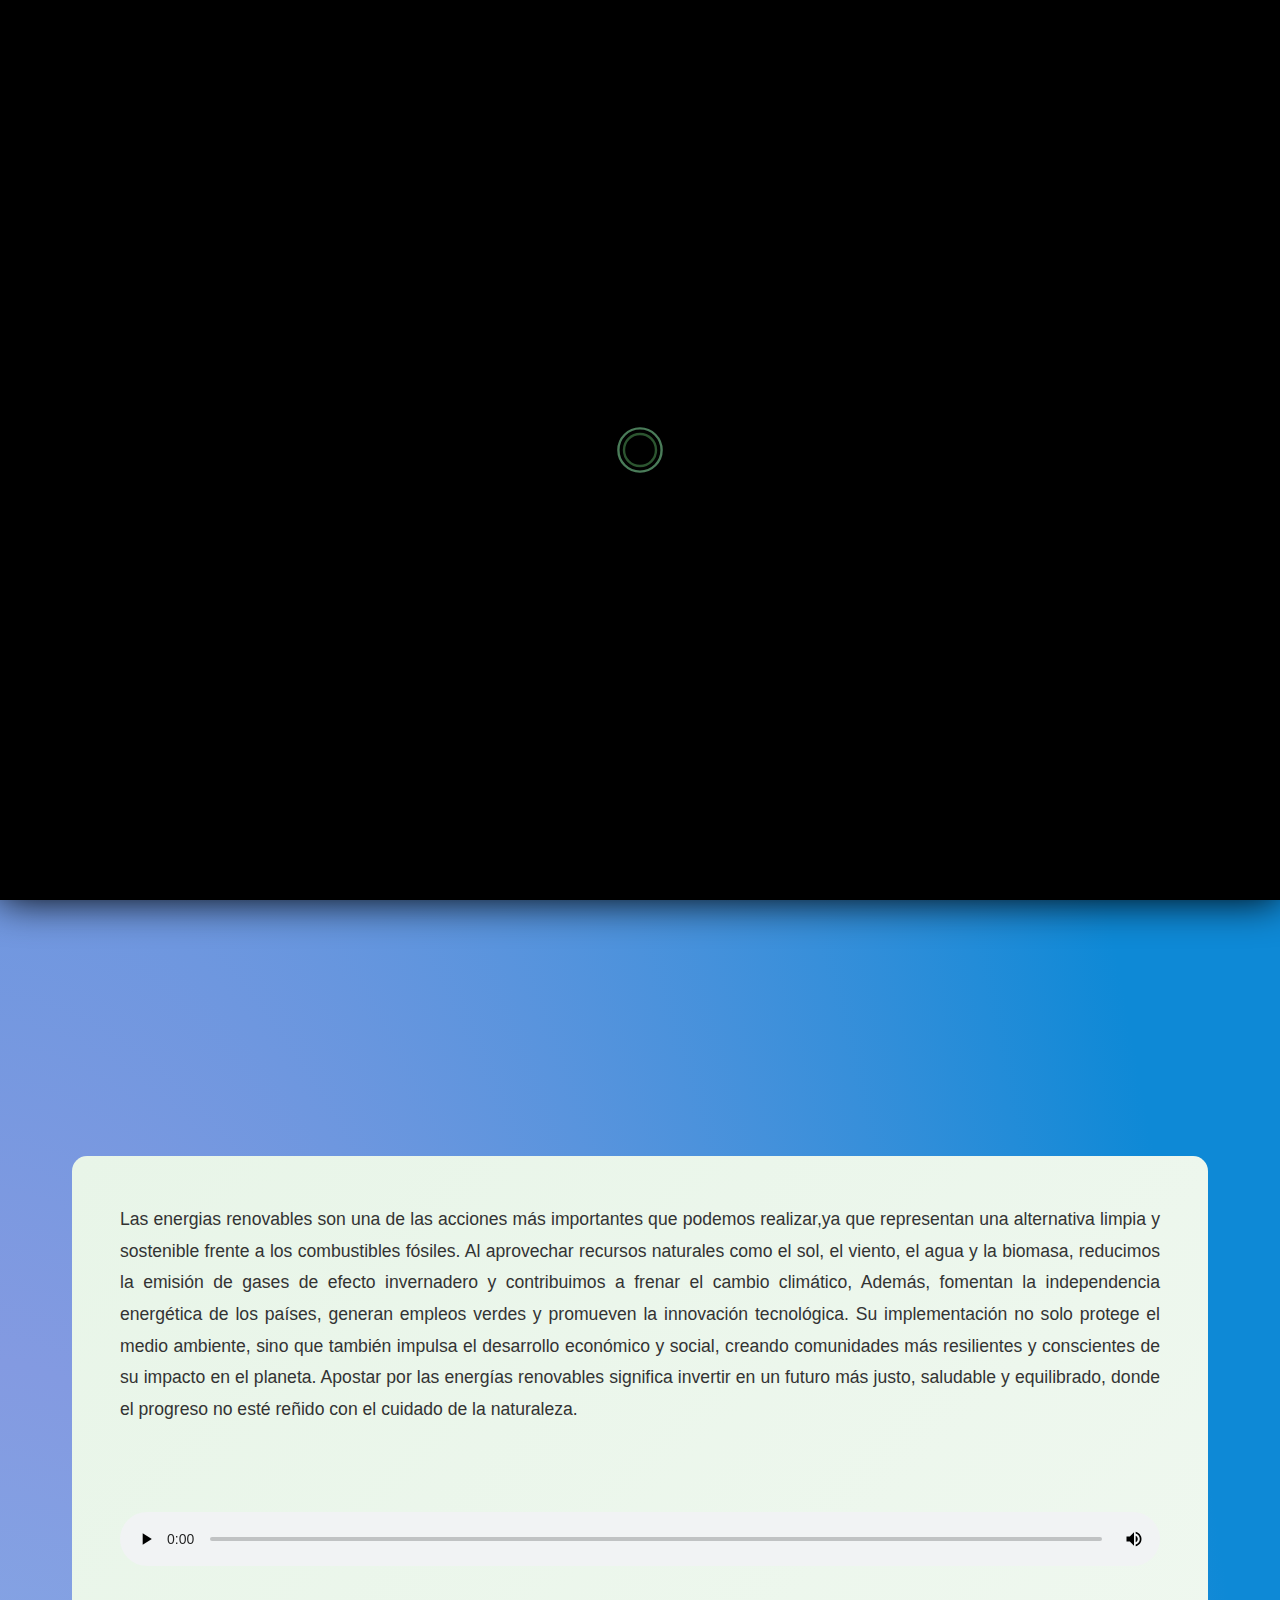
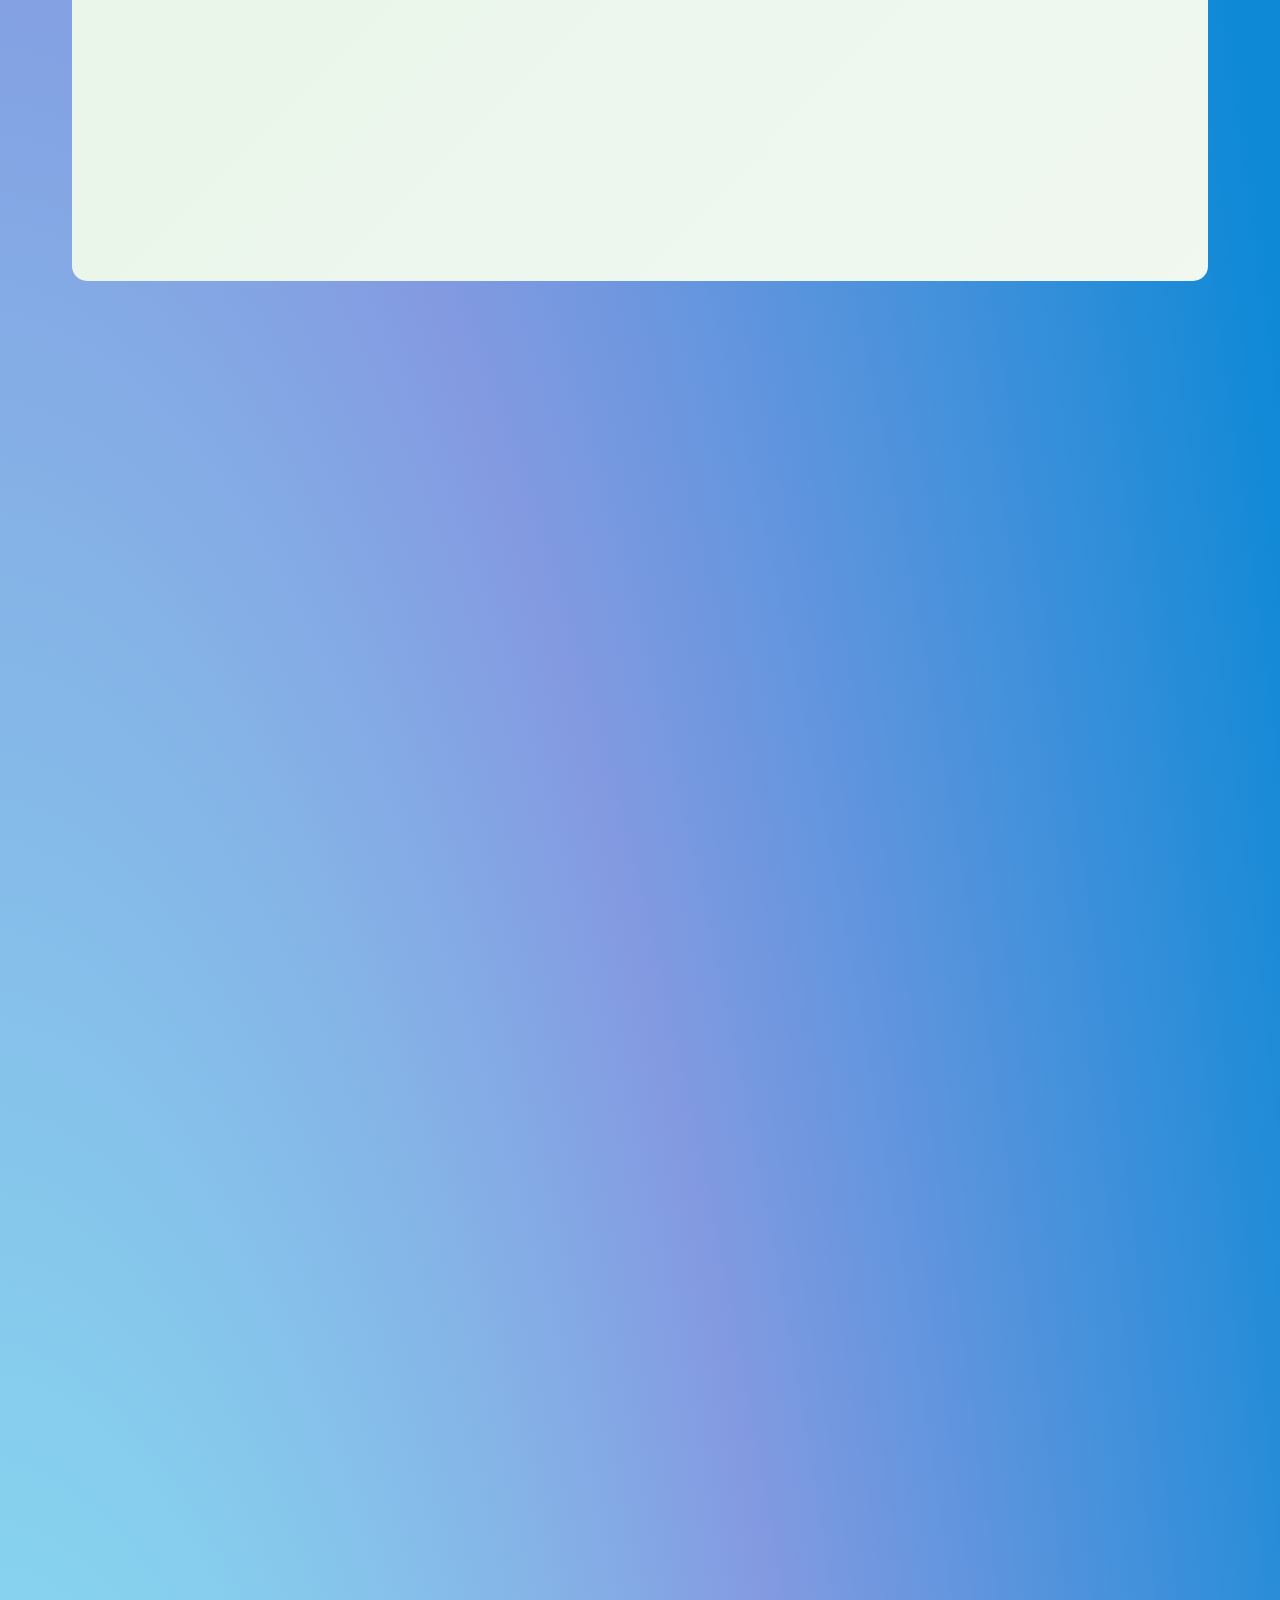
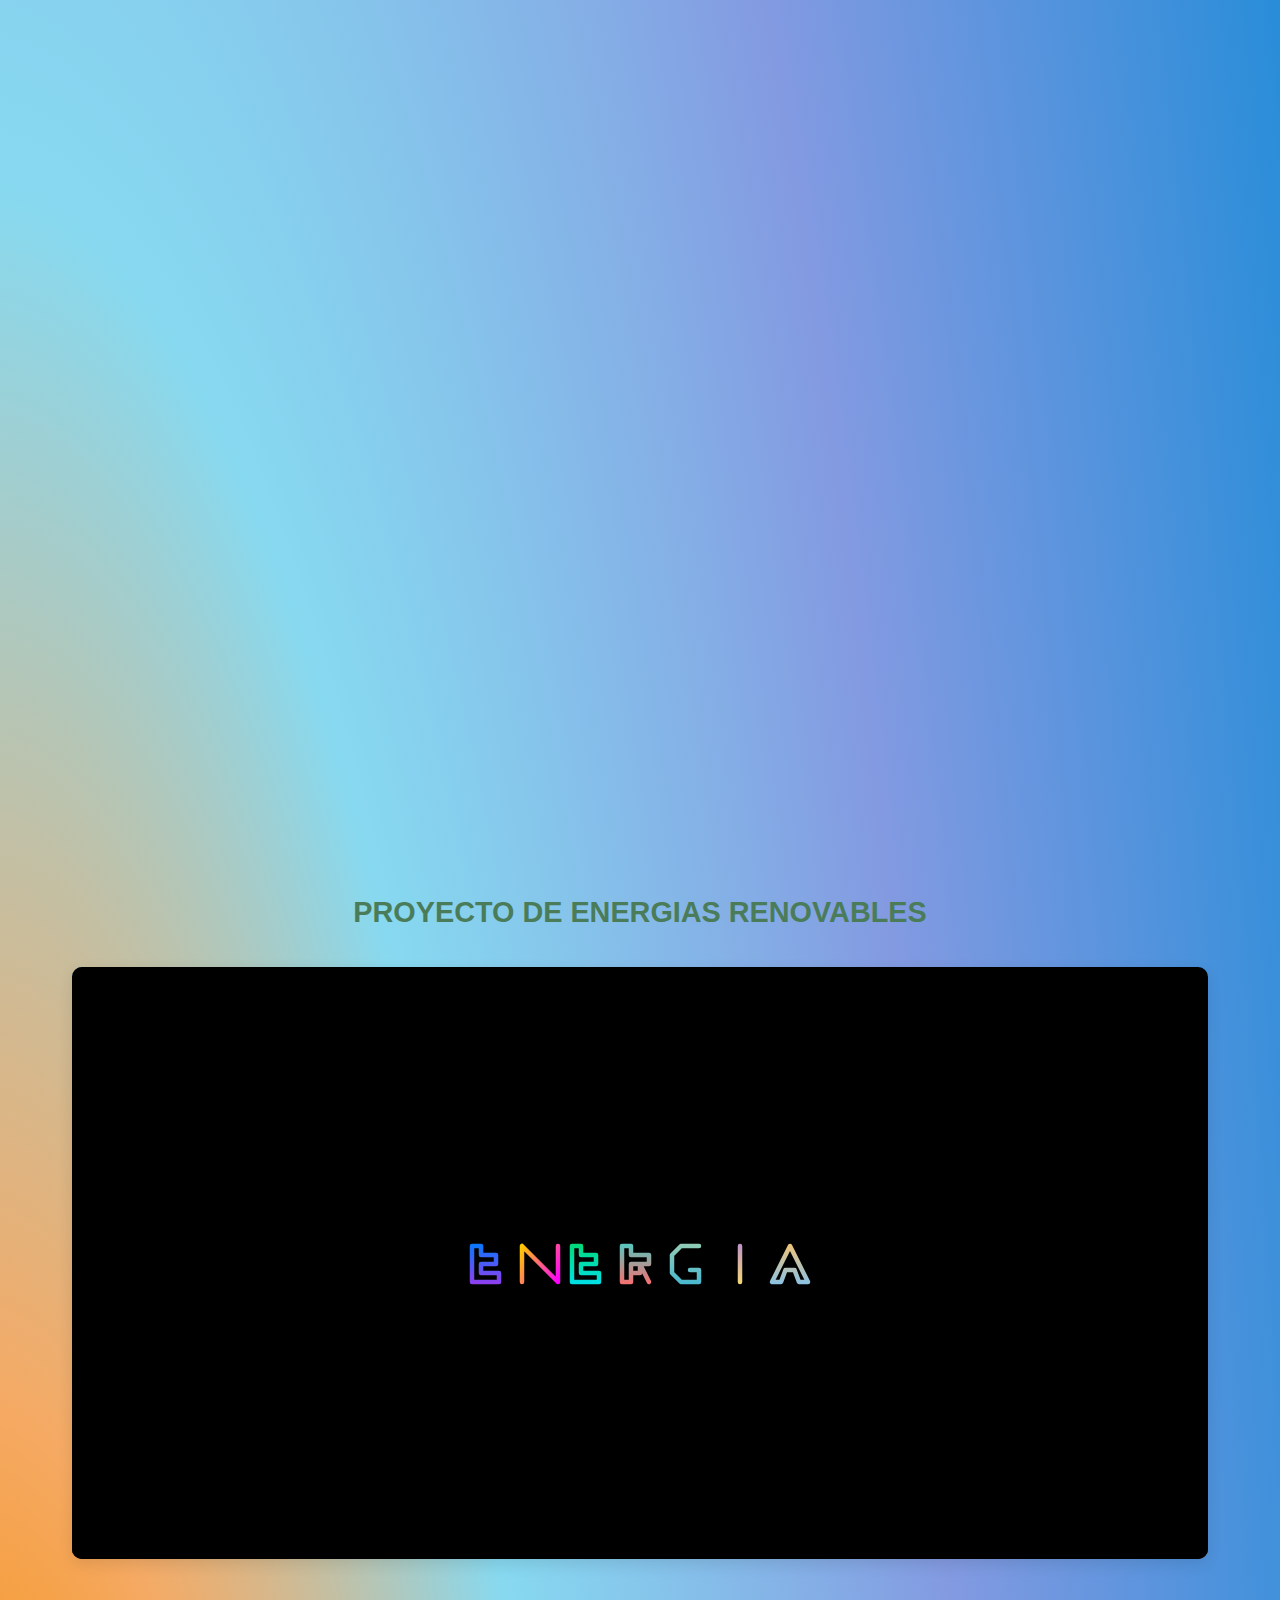
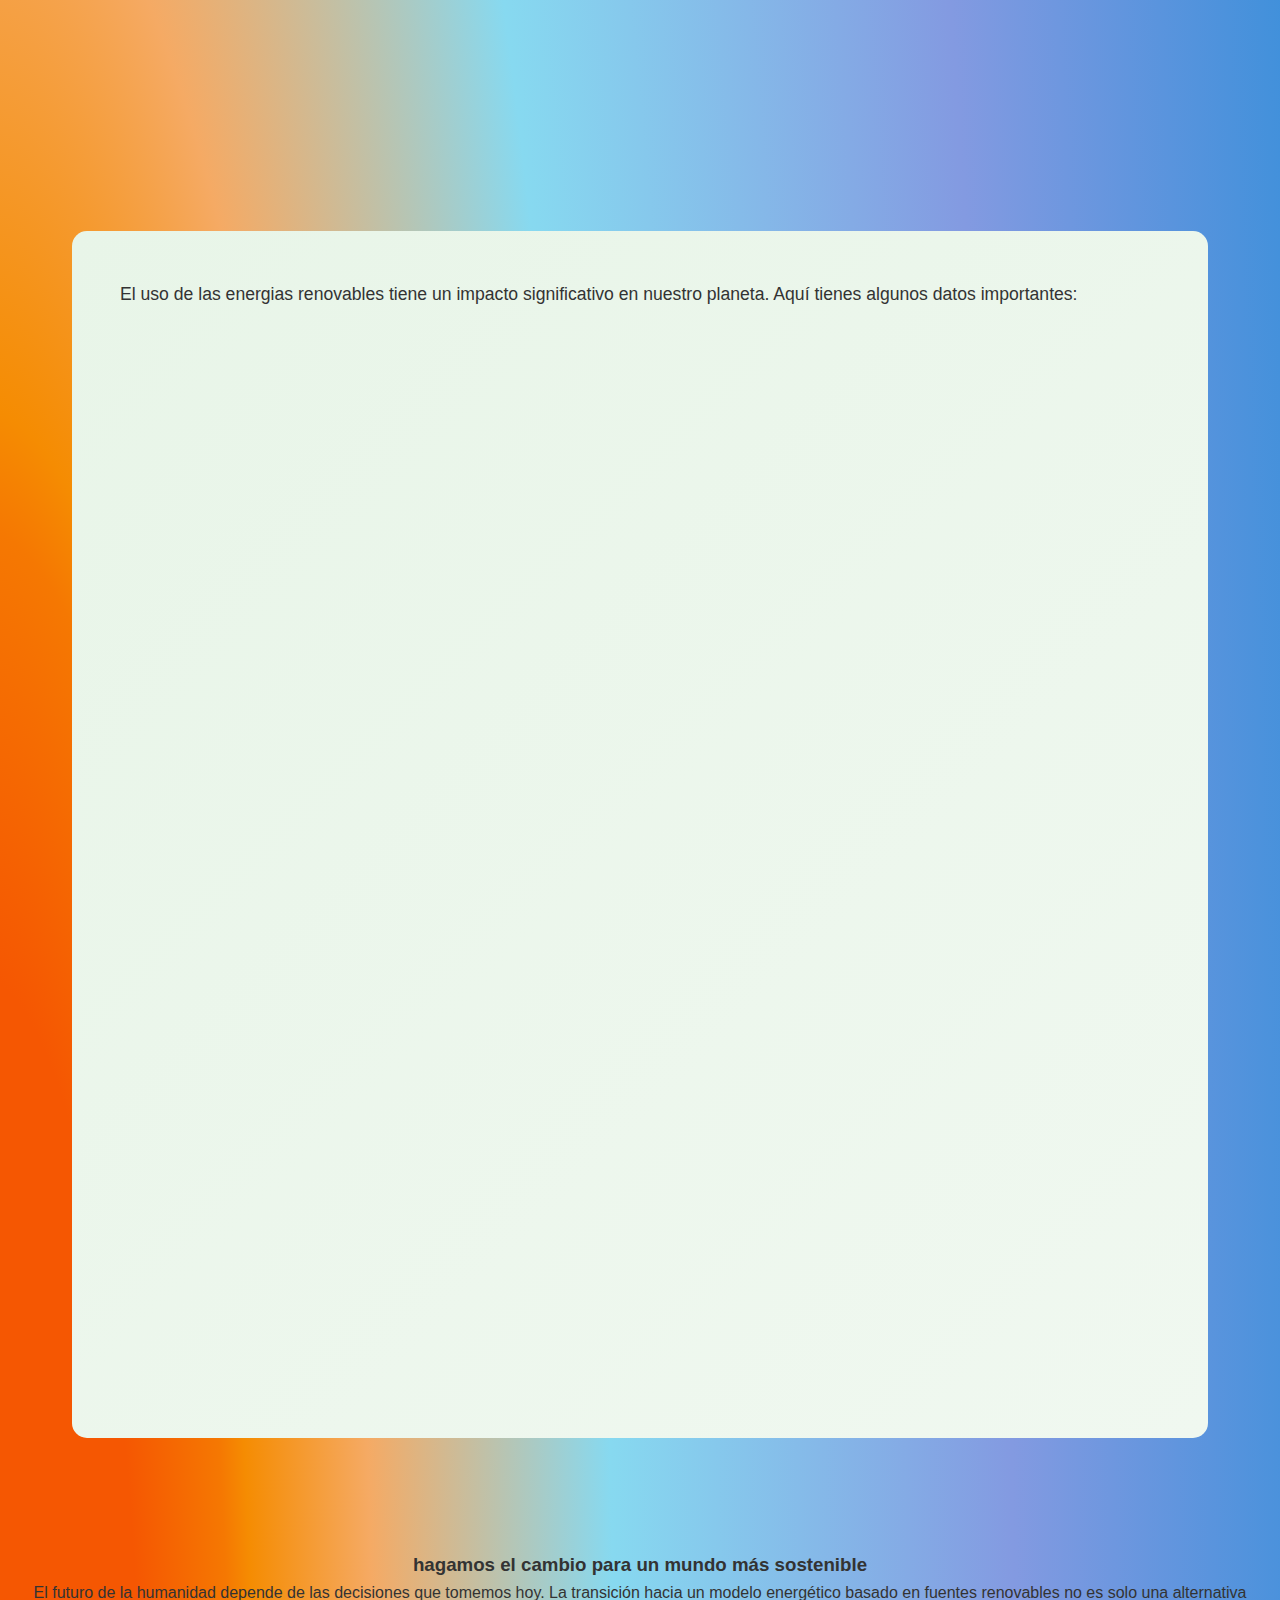
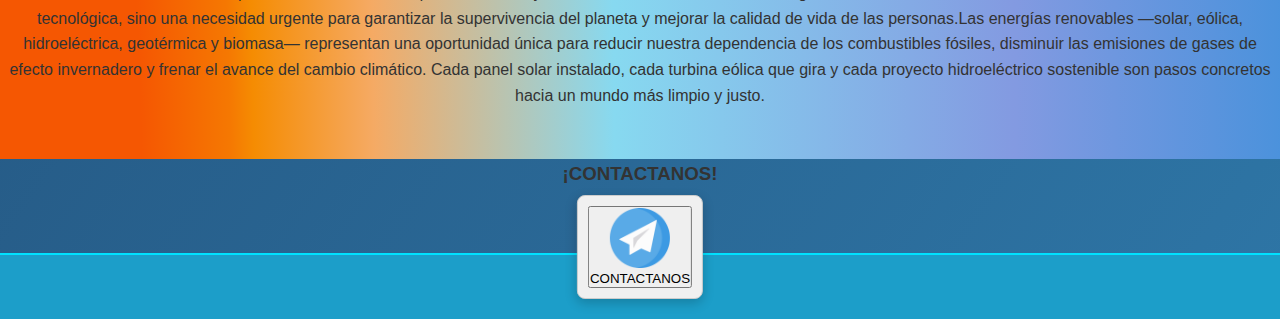
<file: proyect/index.html>
<!DOCTYPE html>
<html lang="es">
<head>
    <meta charset="UTF-8">
    <meta name="viewport" content="width=device-width, initial-scale=1.0">
    <link rel="icon" href="imagenes/ixc.avif" type="image/x-icon">
    <title>ENERGIAS RENOVABLES</title>

    <link rel="stylesheet" href="negrain.css">

    <style>
        * {
            margin: 0;
            padding: 0;
            box-sizing: border-box;
        }

        html {
            overflow-x: hidden;
            width: 100%;
        }

        body {
            font-family: 'Arial', sans-serif;
            line-height: 1.6;
            color: #333;
            background-color: rgb(101, 238, 238);
            overflow-x: hidden;
            width: 100%;
        }

        /* Menú fijo */
        .navbar {
            position: fixed;
            top: 0;
            left: 0;
            width: 100%;
            background: linear-gradient(135deg, #2c5530, #4a7c59);
            padding: 1rem 0;
            z-index: 1000;
            box-shadow: 0 2px 10px rgba(0,0,0,0.1);
            transition: all 0.3s ease;
        }

        .navbar.scrolled {
            background: rgba(44, 85, 48, 0.35);
            backdrop-filter: blur(8px);
            -webkit-backdrop-filter: blur(8px);
            box-shadow: 0 4px 12px rgba(0,0,0,0.18);
        }

        .nav-container {
            max-width: 1200px;
            margin: 0 auto;
            display: flex;
            justify-content: space-between;
            align-items: center;
            padding: 0 2rem;
        }

        .logo {
            font-size: clamp(1.1rem, 2.5vw, 1.5rem);
            font-weight: bold;
            color: white;
            text-decoration: none;
        }

        .nav-menu {
            display: flex;
            list-style: none;
            gap: 2rem;
        }

        .nav-menu a {
            color: white;
            text-decoration: none;
            font-weight: 500;
            transition: all 0.3s ease;
            padding: 0.5rem 1rem;
            border-radius: 5px;
            white-space: nowrap;
        }

        .nav-menu a:hover {
            color: #a8d5a8;
            background-color: rgba(255,255,255,0.1);
        }

        .mobile-menu-toggle {
            display: none;
            background: none;
            border: none;
            color: white;
            font-size: 1.8rem;
            cursor: pointer;
            padding: 0.5rem;
            transition: transform 0.3s ease;
        }

        .mobile-menu-toggle:hover {
            transform: scale(1.1);
        }

        .mobile-menu-toggle:active {
            transform: scale(0.95);
        }

        /* Overlay para menú móvil */
        .menu-overlay {
            display: none;
            position: fixed;
            top: 70px;
            left: 0;
            width: 100%;
            height: calc(100vh - 70px);
            background: rgba(0, 0, 0, 0.5);
            z-index: 999;
            opacity: 0;
            transition: opacity 0.3s ease;
        }

        .menu-overlay.active {
            display: block;
            opacity: 1;
        }

        @media (min-width: 769px) {
            .menu-overlay {
                display: none !important;
            }
        }

        /* Contenido principal */
        .main-content {
            margin-top: 80px;
        }

        /* Hero Section */
        .hero {
            background: linear-gradient(rgba(0,0,0,0.4), rgba(0,0,0,0.4)), 
                        url('imagenes/energy.jpg');
            background-size: cover;
            background-position: center;
            background-attachment: fixed;
            min-height: 100vh;
            display: flex;
            align-items: center;
            justify-content: center;
            text-align: center;
            color: white;
            padding: 2rem 1rem;
        }
        
        @media (max-width: 768px) {
            .hero {
                background-attachment: scroll;
                min-height: 70vh;
                padding: 1.5rem 1rem;
            }
        }

        .hero-content h1 {
            font-size: clamp(2rem, 5vw, 3.5rem);
            margin-bottom: 1rem;
            text-shadow: 2px 2px 4px rgba(0,0,0,0.5);
        }

        .hero-content p {
            font-size: clamp(1rem, 2.5vw, 1.3rem);
            max-width: 600px;
            margin: 0 auto;
            padding: 0 1rem;
            text-shadow: 1px 1px 2px rgba(0,0,0,0.5);
        }

        /* Secciones de contenido */
        .section {
            padding: 4rem 2rem;
            max-width: 1200px;
            margin: 0 auto;
            width: 100%;
            box-sizing: border-box;
        }
        
        #R {
            padding: 4rem 2rem;
        }

        .section h2 {
            font-size: clamp(1.8rem, 4vw, 2.5rem);
            text-align: center;
            margin-bottom: 3rem;
            color: #2c5530;
        }

        .section h3 {
            font-size: clamp(1.3rem, 3vw, 1.8rem);
            margin-bottom: 1rem;
            color: #4a7c59;
        }

        .section p {
            font-size: clamp(0.95rem, 2vw, 1.1rem);
            margin-bottom: 1.5rem;
            text-align: justify;
            line-height: 1.8;
        }
        .section h4 {
            font-size: clamp(1.3rem, 3vw, 1.8rem);
            text-align: center;
            margin-bottom: 1rem;
            color: #4a7c59;
        }
        /* Grid de información */
        .info-grid {
            display: grid;
            grid-template-columns: repeat(auto-fit, minmax(280px, 1fr));
            gap: 2rem;
            margin: 3rem 0;
        }

        @media (max-width: 600px) {
            .info-grid {
                grid-template-columns: 1fr;
            }
        }

        .info-card {
            background: white;
            padding: 2rem;
            border-radius: 10px;
            box-shadow: 0 5px 15px rgba(0,0,0,0.1);
            transition: transform 0.3s ease;
            will-change: transform;
        }

        @media (hover: hover) and (pointer: fine) {
            .info-card:hover {
                transform: translateY(-5px);
            }
        }

        .info-card img {
            width: 100%;
            height: 200px;
            object-fit: cover;
            border-radius: 8px;
            margin-bottom: 1rem;
        }

        @media (max-width: 768px) {
            .info-card img,
            .recycle-card img {
                width: 100%;
                height: auto;
                max-height: 200px;
                object-fit: cover;
            }
        }

        /* Beneficios del reciclaje */
        .benefits {
            background: linear-gradient(135deg, #e8f5e8, #f0f8f0);
            border-radius: 15px;
            padding: 3rem;
            margin: 3rem 0;
        }

        .benefits-grid {
            display: grid;
            grid-template-columns: repeat(auto-fit, minmax(200px, 1fr));
            gap: 2rem;
            margin-top: 2rem;
        }

        @media (max-width: 600px) {
            .benefits-grid {
                grid-template-columns: 1fr;
            }
        }

        .benefit-item {
            text-align: center;
            padding: 1.5rem;
        }

        .benefit-icon {
            font-size: 3rem;
            margin-bottom: 1rem;
        }

        /* Tipos de reciclaje */
        .recycle-types {
            display: grid;
            grid-template-columns: repeat(auto-fit, minmax(260px, 1fr));
            gap: 2rem;
            margin: 3rem 0;
        }

        @media (max-width: 600px) {
            .recycle-types {
                grid-template-columns: 1fr;
            }
        }

        .recycle-card {
            background: white;
            border-radius: 15px;
            overflow: hidden;
            box-shadow: 0 5px 15px rgba(0,0,0,0.1);
            transition: transform 0.3s ease;
            will-change: transform;
        }

        @media (hover: hover) and (pointer: fine) {
            .recycle-card:hover {
                transform: translateY(-5px);
            }
        }

        .recycle-card img {
            width: 100%;
            height: 200px;
            object-fit: cover;
        }

        .recycle-card-content {
            padding: 1.5rem;
        }

        .recycle-card h3 {
            color: #2c5530;
            margin-bottom: 1rem;
        }

        /* Footer */
        .footer {
            background: rgb(28, 158, 201);
            color: white;
            text-align: center;
            padding: 2rem;
            margin-top: 4rem;
            position: relative;
        }

        /* Iframe responsivo */
        .responsive-iframe {
            position: relative;
            width: 100%;
            max-width: 1150px;
            margin: 2rem auto;
            padding-bottom: 52.17%; /* Proporción 600/1150 = 0.5217 */
            height: 0;
            overflow: hidden;
            border-radius: 10px;
            box-shadow: 0 5px 15px rgba(0,0,0,0.1);
        }

        .responsive-iframe iframe {
            position: absolute;
            top: 0;
            left: 0;
            width: 100%;
            height: 100%;
            border: 0;
        }
        
        @media (max-width: 768px) {
            .responsive-iframe {
                margin: 1.5rem auto;
                padding-bottom: 60%;
            }
        }
        
        @media (max-width: 480px) {
            .responsive-iframe {
                margin: 1rem auto;
                padding-bottom: 75%;
            }
        }

        /* Responsive Design */
        @media (max-width: 1200px) {
            .section {
                padding: 3rem 1.5rem;
            }

            .nav-container {
                padding: 0 1.5rem;
            }
        }

        @media (max-width: 992px) {
            .info-grid {
                grid-template-columns: repeat(auto-fit, minmax(250px, 1fr));
            }

            .recycle-types {
                grid-template-columns: repeat(auto-fit, minmax(240px, 1fr));
            }

            .responsive-iframe {
                padding-bottom: 60%;
            }
        }

        @media (max-width: 600px) {
            .responsive-iframe {
                padding-bottom: 70%;
            }
        }

        @media (max-width: 768px) {
            .nav-menu {
                position: fixed;
                top: 70px;
                left: -100%;
                width: 100%;
                height: calc(100vh - 70px);
                background: rgba(44, 85, 48, 0.98);
                backdrop-filter: blur(10px);
                flex-direction: column;
                justify-content: flex-start;
                align-items: center;
                padding-top: 2rem;
                transition: left 0.3s ease;
                gap: 0;
                overflow-y: auto;
                z-index: 998;
            }

            .nav-menu li {
                width: 100%;
                text-align: center;
                border-bottom: 1px solid rgba(255, 255, 255, 0.1);
            }

            .nav-menu a {
                display: block;
                padding: 1.2rem 1rem;
                width: 100%;
                white-space: normal;
                font-size: 1.1rem;
            }

            .nav-menu.active {
                left: 0;
            }

            .mobile-menu-toggle {
                display: block;
                z-index: 1001;
            }

            .hero {
                min-height: 70vh;
                background-attachment: scroll;
                padding: 2rem 1rem;
            }

            .hero-content {
                padding: 0 1rem;
                width: 100%;
            }

            .section {
                padding: 2rem 1rem;
            }

            .nav-container {
                padding: 0 1rem;
            }

            .navbar {
                padding: 0.75rem 0;
            }

            .main-content {
                margin-top: 70px;
            }

            .benefits {
                padding: 2rem 1.5rem;
                margin: 2rem 0;
            }

            .info-card,
            .recycle-card {
                padding: 1.5rem;
                margin-bottom: 1rem;
            }

            .benefit-item {
                padding: 1rem;
            }

            .benefit-icon {
                font-size: 2.5rem;
            }

            .info-grid,
            .benefits-grid,
            .recycle-types {
                gap: 1.5rem;
            }
            
            #R {
                padding: 2rem 1rem;
            }
        }

        @media (max-width: 480px) {
            .hero {
                min-height: 60vh;
                padding: 1.5rem 0.5rem;
            }
            
            .hero-content h1 {
                font-size: clamp(1.5rem, 6vw, 2rem);
                margin-bottom: 0.75rem;
            }
            
            .hero-content p {
                font-size: clamp(0.9rem, 3vw, 1.1rem);
            }

            .info-grid,
            .benefits-grid,
            .recycle-types {
                grid-template-columns: 1fr;
                gap: 1.5rem;
            }

            .section {
                padding: 1.5rem 0.75rem;
            }
            
            .section h2 {
                font-size: clamp(1.5rem, 5vw, 2rem);
                margin-bottom: 2rem;
            }
            
            .section h3, .section h4 {
                font-size: clamp(1.1rem, 4vw, 1.5rem);
            }

            .benefits {
                padding: 1.5rem 1rem;
                margin: 2rem 0;
            }

            .info-card,
            .recycle-card {
                padding: 1rem;
                margin-bottom: 1rem;
            }

            .info-card img,
            .recycle-card img {
                width: 100%;
                height: auto;
                max-height: 160px;
                object-fit: cover;
            }

            .benefit-icon {
                font-size: 2rem;
            }

            .footer {
                padding: 1.5rem 1rem;
                font-size: 0.9rem;
            }

            .responsive-iframe {
                padding-bottom: 75%;
                margin: 1rem auto;
            }

            .section p {
                text-align: left;
                font-size: clamp(0.9rem, 2.5vw, 1rem);
            }
            
            #R {
                padding: 1.5rem 0.75rem;
            }
        }

        @media (max-width: 375px) {
            .hero {
                min-height: 50vh;
                padding: 1rem 0.5rem;
            }
            
            .hero-content h1 {
                font-size: clamp(1.3rem, 7vw, 1.8rem);
            }
            
            .hero-content p {
                font-size: clamp(0.85rem, 3.5vw, 1rem);
            }

            .section {
                padding: 1rem 0.5rem;
            }
            
            .section h2 {
                font-size: clamp(1.3rem, 6vw, 1.8rem);
                margin-bottom: 1.5rem;
            }

            .benefits {
                padding: 1rem 0.75rem;
                margin: 1.5rem 0;
            }

            .info-card,
            .recycle-card {
                padding: 0.75rem;
                margin-bottom: 0.75rem;
            }
            
            .info-card img,
            .recycle-card img {
                width: 100%;
                height: auto;
                max-height: 140px;
                object-fit: cover;
            }

            .nav-container {
                padding: 0 0.75rem;
            }
            
            .responsive-iframe {
                margin: 0.75rem auto;
                padding-bottom: 80%;
            }
            
            #R {
                padding: 1rem 0.5rem;
            }
        }
        /* Animaciones del loader */
        .loader {
            display: flex;
            margin: 0.25em 0;
            gap: 0.2em;
            flex-wrap: wrap;
            justify-content: center;
            align-items: center;
        }

        .dash {
            animation: dashArray 2s ease-in-out infinite,
                dashOffset 2s linear infinite;
        }

        .spin {
            animation: spinDashArray 2s ease-in-out infinite,
                spin 8s ease-in-out infinite,
                dashOffset 2s linear infinite;
            transform-origin: center;
        }

        @keyframes dashArray {
            0% {
                stroke-dasharray: 0 1 359 0;
            }

            50% {
                stroke-dasharray: 0 359 1 0;
            }

            100% {
                stroke-dasharray: 359 1 0 0;
            }
        }

        @keyframes spinDashArray {
            0% {
                stroke-dasharray: 270 90;
            }

            50% {
                stroke-dasharray: 0 360;
            }

            100% {
                stroke-dasharray: 270 90;
            }
        }

        @keyframes dashOffset {
            0% {
                stroke-dashoffset: 365;
            }

            100% {
                stroke-dashoffset: 5;
            }
        }

        @keyframes spin {
            0% {
                rotate: 0deg;
            }

            12.5%,
            25% {
                rotate: 270deg;
            }

            37.5%,
            50% {
                rotate: 540deg;
            }

            62.5%,
            75% {
                rotate: 810deg;
            }

            87.5%,
            100% {
                rotate: 1080deg;
            }
        }

        #loader-wrapper {
            position: fixed;
            top: 0;
            left: 0;
            width: 100vw;
            height: 100vh;
            background-color: #000000;
            display: flex;
            justify-content: center;
            align-items: center;
            z-index: 9999;
            transition: opacity 0.5s ease, visibility 0.5s ease;
        }

        #loader-wrapper.hidden {
            opacity: 0;
            visibility: hidden;
        }

        /* Responsividad mejorada para el loader */
        @media (min-width: 1400px) {
            .loader svg {
                height: 56px !important;
                width: 56px !important;
            }
        }

        @media (max-width: 1200px) {
            .loader svg {
                height: 48px !important;
                width: 48px !important;
            }
        }

        @media (max-width: 1024px) {
            .loader svg {
                height: 44px !important;
                width: 44px !important;
            }
        }

        @media (max-width: 768px) {
            .loader svg {
                height: 40px !important;
                width: 40px !important;
            }
        }

        @media (max-width: 480px) {
            .loader svg {
                height: 36px !important;
                width: 36px !important;
            }
        }

        @media (max-width: 375px) {
            .loader svg {
                height: 32px !important;
                width: 32px !important;
            }
        }

        @media (max-width: 320px) {
            .loader svg {
                height: 28px !important;
                width: 28px !important;
            }
        }

    .button-group {
      display: flex;
      justify-content: center;
      gap: 20px;
      flex-wrap: wrap;
      margin-top: 20px;
    }

    .button-group button {
    display: flex;
    flex-direction: column;
    align-items: center;
    padding: 15px;
    font-size: 16px;
    border: none;
    background-color: #f0f0f0;
    cursor: pointer;
    border-radius: 10px;
    width: 150px;
    transition: transform 0.2s ease;
  }

  .button-group button:hover {
    transform: scale(1.05);
    background-color: #e0e0e0;
  }

    .button-group .icono {
        width: clamp(40px, 6vw, 60px);
        height: auto;
        margin-bottom: 10px;
    }
    .fade-in {
      opacity: 0;
      transform: translateY(20px);
      animation: fadeInUp 1s ease forwards;
    }

    @keyframes fadeInUp{
        to {
            opacity: 1;
            transform: translateY(0);
        }
    }
    .dropdown {
      position: absolute;
      left: 50%;
      transform: translateX(-50%);
      bottom: clamp(12px, 3vw, 20px);
      background-color: #f0f0f0;
      padding: 10px;
      border: 1px solid #ccc;
      box-shadow: 0 4px 12px rgba(0,0,0,0.2);
      z-index: 2;
      border-radius: 8px;
      display: flex;
      align-items: center;
      gap: clamp(8px, 2vw, 12px);
      max-width: min(600px, 90vw);
      box-sizing: border-box;
      justify-content: center;
      flex-wrap: wrap;
    }
   
.dropdown-content {
  display: none;
  position: static;
  background-color: transparent;
  box-shadow: none;
  z-index: 1;
  flex-direction: row;
  align-items: center;
  gap: clamp(6px, 2vw, 10px);
  flex-wrap: wrap;
  justify-content: center;
}

        .dropdown-content a {
          color: black;
          padding: clamp(6px, 1.5vw, 10px) clamp(10px, 2vw, 14px);
          text-decoration: none;
          display: inline-flex;
          align-items: center;
          gap: clamp(4px, 1.5vw, 6px);
          background-color: #ffffff;
          border: 1px solid #ddd;
          border-radius: 20px;
          white-space: nowrap;
        }

    .dropdown-content a img {
          width: clamp(16px, 4vw, 20px);
          height: clamp(16px, 4vw, 20px);
        }
        .media-section {
          margin-top: 2rem;
        }
        .media-grid {
          display: grid;
          grid-template-columns: repeat(auto-fit, minmax(280px, 1fr));
          gap: 1.5rem;
          align-items: start;
        }
        .media-item {
          background: #ffffff;
          border-radius: 10px;
          box-shadow: 0 5px 15px rgba(0,0,0,0.1);
          padding: 1rem;
        }
        .frame {
          border: 4px solid #4a7c59;
          border-radius: 10px;
          padding: 8px;
        }
        .image-overlay {
          position: relative;
          display: inline-block;
        }
        .image-overlay img {
          display: block;
          width: 100%;
          height: auto;
          border-radius: 10px;
        }
        .overlay-text {
          position: absolute;
          top: 8px;
          left: 8px;
          background: rgba(0,0,0,0.6);
          color: #fff;
          padding: 6px 10px;
          border-radius: 6px;
          font-size: clamp(0.85rem, 2.5vw, 1rem);
        }
        .bg-table {
          width: 100%;
          border-collapse: collapse;
          background-image: url('imagenes/energy.jpg');
          background-size: cover;
          background-position: center;
          border-radius: 10px;
          overflow: hidden;
        }
        .bg-table td {
          padding: 1rem;
          border: 1px solid rgba(255,255,255,0.6);
          background: rgba(255,255,255,0.65);
        }
        .responsive-media {
          width: 100%;
          border-radius: 10px;
        }
        .icon {
          width: clamp(32px, 6vw, 60px);
          height: auto;
          display: inline-block;
        }
        .table-responsive {
          width: 100%;
          overflow-x: auto;
          -webkit-overflow-scrolling: touch;
        }
        .table-responsive table {
          width: 100%;
          min-width: 540px;
          border-collapse: collapse;
        }
        .table-responsive table img {
          width: clamp(28px, 8vw, 60px);
          height: auto;
        }
        @media (max-width: 480px) {
          .media-grid {
            grid-template-columns: 1fr;
          }
        }

        .dropdown:hover .dropdown-content { 
          display: flex;
        }
        .dropdown.open .dropdown-content {
          display: flex;
        }

        @media (max-width: 768px) {
          .dropdown {
            max-width: min(540px, 92vw);
            gap: 10px;
          }
          .dropdown-content {
            justify-content: center;
          }
        }

        @media (max-width: 480px) {
          .dropdown {
            position: static;
            left: auto;
            transform: none;
            bottom: auto;
            margin: 12px auto 0;
            width: 100%;
            justify-content: center;
          }
          .dropdown-content a {
            font-size: clamp(12px, 3vw, 14px);
          }
        }
  .dropdown li {
    margin-bottom: 8px; 
  }

    .dropdown a {
        text-decoration: none; 
        color: #333; 
        font-size: 14px; 
        }
    .modal-overlay {
        position: fixed;
        top: 0;
        left: 0;
        width: 100vw;
        height: 100vh;
        background: rgba(0,0,0,0.6);
        display: none;
        align-items: center;
        justify-content: center;
        z-index: 10000;
    }
    .modal-overlay.active {
        display: flex;
    }
    .modal {
        background: #fff;
        border-radius: 12px;
        box-shadow: 0 10px 25px rgba(0,0,0,0.2);
        width: min(700px, 92vw);
        max-height: 85vh;
        display: flex;
        flex-direction: column;
        overflow: hidden;
    }
    .modal-header {
        padding: 1rem 1.25rem;
        border-bottom: 1px solid #eee;
        display: flex;
        justify-content: space-between;
        align-items: center;
    }
    .modal-title {
        font-size: clamp(1.1rem, 3vw, 1.4rem);
        color: #2c5530;
    }
    .modal-close {
        background: none;
        border: none;
        font-size: 1.5rem;
        cursor: pointer;
        line-height: 1;
    }
    .modal-body {
        padding: 1rem 1.25rem;
        overflow: auto;
        font-size: clamp(0.95rem, 2vw, 1.1rem);
        line-height: 1.7;
    }
    .modal-iframe {
        width: 100%;
        height: 60vh;
        border: 0;
        border-radius: 8px;
        background: #f8f9fa;
        margin-top: 0.75rem;
    }
    @media (max-width: 480px) {
        .modal-iframe { height: 50vh; }
    }
    .modal-footer {
        padding: 0.75rem 1.25rem;
        border-top: 1px solid #eee;
        display: flex;
        justify-content: flex-end;
        gap: 10px;
    }
    .modal-link {
        display: inline-block;
        padding: 0.5rem 0.9rem;
        background: #4a7c59;
        color: #fff;
        text-decoration: none;
        border-radius: 6px;
    }
    .theme-bg-gradient {
        background: radial-gradient(
            125% 125% at -2% 101%,
            rgba(245, 87, 2, 1) 10.5%,
            rgba(245, 120, 2, 1) 16%,
            rgba(245, 140, 2, 1) 17.5%,
            rgba(245, 170, 100, 1) 25%,
            rgb(135, 217, 240) 40%,
            rgb(131, 154, 225) 65%,
            rgb(14, 137, 214) 100%
        );
    }
    .zoom-container {
  width: 1000px; 
  height: 600px; 
  overflow: hidden; 
  margin: 10px;
  cursor: pointer; 
}

.zoom-container img {
  width: 100%;
  height: 100%;
  object-fit: cover; 
  transition: transform 0.3s ease; 
}

.zoom-container:hover img {
  transform: scale(1.2); 
}
table, th, td {
  border: 1px solid black;
  border-collapse: collapse;
}
table th, table td {
  padding: 10px;
  text-align: left;
}
table {
    background-image: url('imagenes/distintas.jpg');
    background-repeat: no-repeat;
    background-position: center;
    background-size: cover;
}
    </style>
</head>
<body>
    <div id="loader-wrapper">
        <div class="loader">
            <svg viewBox="0 0 120 120" width="48" height="48">
                <circle cx="60" cy="60" r="54" fill="none" stroke="#4a7c59" stroke-width="6" class="dash"></circle>
                <circle cx="60" cy="60" r="40" fill="none" stroke="#2c5530" stroke-width="6" class="spin"></circle>
            </svg>
        </div>
    </div>

    <nav class="navbar" id="navbar">
        <div class="nav-container">
            <a href="#inicio" class="logo">Energías Renovables</a>
            <button class="mobile-menu-toggle" id="mobile-toggle" aria-label="Abrir menú">☰</button>
            <ul class="nav-menu" id="nav-menu">
                <li><a href="#inicio">Inicio</a></li>
                <li><a href="#beneficios">Beneficios</a></li>
                <li><a href="#tipos">Tipos</a></li>
                <li><a href="#consejos">Recomendaciones</a></li>
                <li><a href="#R">Proyecto</a></li>
                <li><a href="#contacto">Contacto</a></li>
            </ul>
        </div>
    </nav>

    <main class="main-content theme-bg-gradient">
        <section class="hero" id="inicio">
            <div class="hero-content">
                <h1>ENERGIAS RENOVABLES: futuro mas sostenible y mejorado</h1>
                <p>Descubre cómo las energias renovables pueden transformar nuestro mundo y crear un futuro más sostenible para las próximas generaciones.</p>
            </div>
        </section>

        <section class="section" id="beneficios">
            <h2>¿Por qué es Importante las Energias Renovables?</h2>
            <div class="benefits">
                <p>Las energias renovables son una de las acciones más importantes que podemos realizar,ya que representan una alternativa limpia y sostenible frente a los combustibles fósiles. Al aprovechar recursos naturales como el sol, el viento, el agua y la biomasa, reducimos la emisión de gases de efecto invernadero y contribuimos a frenar el cambio climático, 
                    Además, fomentan la independencia energética de los países, generan empleos verdes y promueven la innovación tecnológica. Su implementación no solo protege el medio ambiente, sino que también impulsa el desarrollo económico y social, creando comunidades más resilientes y conscientes de su impacto en el planeta.
                     Apostar por las energías renovables significa invertir en un futuro más justo, saludable y equilibrado, donde el progreso no esté reñido con el cuidado de la naturaleza.</p>
                      <h3>breve introduccion</h3>
                <audio class="responsive-media" controls preload="metadata">
                    <source src="imagenes/introduc.ogg" type="audio/mpeg">
                </audio>
                <section class="fade-in">
                    <h2 style="text-align: center;">proyecto y datos interesantes</h2>
                    <div class="button-group">
                        <button class="topic-btn" data-topic="prototipo" data-page="proyej.html">
                            <img src="imagenes/prot.jpeg" alt="prototipo" class="icono">
                            GALERIA DEL PROTOTIPO
                        </button>
                        <button class="topic-btn" data-topic="eolica" data-page="https://energiasinlimites.info/donde-hay-campos-de-energia-eolica-en-mexico/">
                            <img src="imagenes/eolic.jpg" alt="eolica" class="icono">
                            ENERGIA EOLICA
                        </button>
                        <button class="topic-btn" data-topic="solar" data-page="https://energiasinlimites.info/como-se-distribuye-la-energia-solar-en-mexico/#google_vignette">
                            <img src="imagenes/sol.jpg" alt="solar" class="icono">
                            ENERGIA SOLAR 
                        </button>
                        <button class="topic-btn" data-topic="hidroelectrica" data-page="https://energiasinlimites.info/cuantas-plantas-hidroelectricas-hay-en-mexico/#google_vignette">
                            <img src="imagenes/hidra.jpg" alt="hidroelectrica" class="icono">
                            ENERGIA HIDROELECTRICA
                        </button>
                    </div>
                </section>
            </div>
        </section>

        <section class="section" id="tipos">
            <h2>Tipos de Energias Renovables</h2>
            <div class="recycle-types">
                <div class="recycle-card">
                    <img src="imagenes/solar.gif" alt="Reciclaje de plástico">
                    <div class="recycle-card-content">
                        <h3>Energia Solar</h3>
                        <p>La energía solar es la transformación de la luz del sol en energía eléctrica mediante paneles fotovoltaicos. Es una fuente de energía limpia y renovable que se puede instalar en techos, terrenos o en estructuras especiales.</p>
                    </div>
                </div>
                
                <div class="recycle-card">
                    <img src="imagenes/R.gif" alt="Reciclaje de papel">
                    <div class="recycle-card-content">
                        <h3>Energia Eolica</h3>
                        <p>La energía eólica es la transformación de la energía cinética del viento en energía eléctrica mediante aerogeneradores. Es una fuente de energía limpia y renovable que se puede instalar en terrenos o en estructuras especiales.</p>
                    </div>
                </div>
                
                <div class="recycle-card">
                    
                        <img src="imagenes/hidro.gif"  alt="Reciclaje de vidrio">
                    
                    <div class="recycle-card-content">
                        <h3>Energia Hidroelectrica</h3>
                        <p>La energía hidroeléctrica es la transformación de la energía potencial del agua en energía eléctrica mediante turbinas. Es una fuente de energía limpia y renovable que se puede instalar en ríos, embalses o en estructuras especiales.</p>
                    </div>
                </div>
            
                <div class="recycle-card">
                    
                        <img src="imagenes/biogas.jpg" alt="Reciclaje de biomasa" class="responsive-media">
                    
                    <div class="recycle-card-content">
                        <h3>Energia Biomasa</h3>
                        <p>La energía biomasa es la transformación de la energía potencial de la madera, residuos orgánicos y otros materiales en energía eléctrica mediante motores térmicos. Es una fuente de energía limpia y renovable que se puede instalar en plantas o en estructuras especiales.</p>
                    </div>
                </div>
            </div>
        </section>
        
        <section class="section" id="consejos">
            <h2>recomendaciones para implementar las energias renovables</h2>
            <div class="info-grid">
                <div class="info-card">
                    <img src="imagenes/pane.jpg" alt="energia solar">
                    <h3>Implementa las energias renovables en tu hogar</h3>
                    <p>Instala paneles solares en tu techo o en tu terreno para generar energía eléctrica. También puedes instalar aerogeneradores en tu terreno para generar energía eléctrica.</p>
                </div>
                
                <div class="info-card">
                    <img src="imagenes/energia-hidraulica.jpg" alt="energia hidraulica">
                    <h3>Instala turbinas hidroeléctricas en ríos o embalses</h3>
                    <p>Las turbinas hidroeléctricas son una fuente de energía limpia y renovable que se puede instalar en ríos, embalses o en estructuras especiales.</p>
                </div>
                
                <div class="info-card">
                    <img src="imagenes/biogas.jpg" alt="energia biomasa">
                    <h3>Instala motores térmicos en plantas de biomasa</h3>
                    <p>Los motores térmicos son una fuente de energía limpia y renovable que se puede instalar en plantas de biomasa para generar energía eléctrica.</p>
                </div>
            </div>
        </section>

        <div class="section" id="R">
            <h4>PROYECTO DE ENERGIAS RENOVABLES</h4>
            <div class="responsive-iframe">
                <iframe src="carrusel.html" frameborder="0" class="giphy-embed" allowfullscreen title="PROYECTO DE ENERGIAS RENOVABLES - Carrusel Interactivo"></iframe>
            </div>
        </div>
        </div>
        <section class="section">
            <h2>Impacto de las energias renovables</h2>
            <div class="benefits">
                <p>El uso de las energias renovables tiene un impacto significativo en nuestro planeta. Aquí tienes algunos datos importantes:</p>
                <div class="benefits-grid">
                    <div class="benefit-item">
                        <div class="benefit-icon"></div>
                        <div class="table-responsive">
                        <table>
  <caption>Reducción de la contaminación</caption>
  <thead>
    <tr>
      <th>Fuente de energía renovable</th>
      <th>Impacto ambiental positivo</th>
      <th>Ejemplo concreto</th>
    </tr>
  </thead>
  <tbody>
    <tr>
      <td>Solar</td>
      <td>No emite CO₂ al generar electricidad</td>
      <td>
        <img src="imagenes/pane.jpg" class="icon" alt="Paneles solares">
      </td>
    </tr>
    <tr>
      <td>Eólica</td>
      <td>Reduce gases de efecto invernadero</td>
      <td>
        <img src="imagenes/eolic.jpg" class="icon" alt="Parques eólicos">
      </td>
    </tr>
    <tr>
      <td>Hidroeléctrica</td>
      <td>Disminuye uso de carbón y petróleo</td>
      <td>
        <img src="imagenes/hidra.jpg" class="icon" alt="Presas con turbinas limpias">
      </td>
    </tr>
    <tr>
      <td>Geotérmica</td>
      <td>Aprovecha calor natural sin combustibles fósiles</td>
      <td>
        <img src="imagenes/biogas.jpg" class="icon" alt="Plantas geotérmicas en Islandia">
      </td>
    </tr>
  </tbody>
</table>
                        </div>

                        <br>
                        
                    <div> 
                        <div class="zoom-container">
                            <img src="imagenes/R.png" class="icon" alt="Ciclo de la Biomasa">
                        </div>
                    </div>
                </div>
            </div>
        </section>
        <h3><center>hagamos el cambio para un mundo más sostenible</center></h3>
            <p><center> El futuro de la humanidad depende de las decisiones que tomemos hoy. La transición hacia un modelo energético basado en fuentes renovables no es solo una alternativa tecnológica, sino una necesidad urgente para garantizar la supervivencia del planeta y mejorar la calidad de vida de las personas.Las energías renovables —solar, eólica, hidroeléctrica, geotérmica y biomasa— representan una oportunidad única para reducir nuestra dependencia de los combustibles fósiles, disminuir las emisiones de gases de efecto invernadero y frenar el avance del cambio climático. Cada panel solar instalado, cada turbina eólica que gira y cada proyecto hidroeléctrico sostenible son pasos concretos hacia un mundo más limpio y justo.</center></p> <br><br>
        </main>
    <h3><center>¡CONTACTANOS!</center></h3>
    <footer class="footer" id="contacto">
        <div class="dropdown">
            <button class="dropbtn" aria-haspopup="true" aria-expanded="false">
                <img src="imagenes/1255367.png" alt="mensaje" class="icon">
                <center>CONTACTANOS</center>
            </button>
            <div class="dropdown-content" role="menu">
                <a href="form.html">
                    <img src="imagenes/gm.png" alt="gmail" class="icon">
                    CORREO <br>
                    ELECTRONICO
                    <a href="https://www.instagram.com/oswld.420?igsh=dWkwenh1bGZ4bWQ0" target="_blank" rel="noopener noreferrer">
                    <img src="imagenes/ig.jpg" alt="Instagram" class="icon">
                    CREADOR
                </a>
            </div>
        </div>
    </footer>

    <div class="modal-overlay" id="topic-modal" aria-hidden="true">
        <div class="modal" role="dialog" aria-modal="true" aria-labelledby="modal-title">
            <div class="modal-header">
                <h3 class="modal-title" id="modal-title"></h3>
                <button class="modal-close" id="modal-close" aria-label="Cerrar">×</button>
            </div>
            <div class="modal-body">
                <div id="modal-body"></div>
                <iframe id="modal-iframe" class="modal-iframe" title="Contenido relacionado"></iframe>
            </div>
            <div class="modal-footer">
                <a href="#" id="modal-link" class="modal-link" target="_blank">Ir a la página</a>
            </div>
        </div>
    </div>

    <script>
        function navigateTo(page) {
            window.location.href = page;
        }

        document.addEventListener('DOMContentLoaded', () => {
            const elements = document.querySelectorAll('.fade-in');
            elements.forEach((el, index) => {
                el.style.animationDelay = `${index * 0.3}s`;
            });
        });

        document.addEventListener('DOMContentLoaded', () => {
            setTimeout(() => {
                const loader = document.getElementById('loader-wrapper');
                if (loader) loader.classList.add('hidden');
            }, 4000);
        });

        window.addEventListener('scroll', function() {
            const navbar = document.getElementById('navbar');
            if (navbar) {
                if (window.scrollY > 50) {
                    navbar.classList.add('scrolled');
                } else {
                    navbar.classList.remove('scrolled');
                }
            }
        });

        const mobileToggle = document.getElementById('mobile-toggle');
        const navMenu = document.getElementById('nav-menu');
        let menuOverlay = document.querySelector('.menu-overlay');
        if (!menuOverlay) {
            menuOverlay = document.createElement('div');
            menuOverlay.className = 'menu-overlay';
            document.body.appendChild(menuOverlay);
        }

        function toggleMobileMenu() {
            if (!navMenu || !menuOverlay) return;
            const isActive = navMenu.classList.contains('active');
            navMenu.classList.toggle('active');
            menuOverlay.classList.toggle('active');
            document.body.style.overflow = !isActive ? 'hidden' : '';
        }

        function closeMobileMenu() {
            if (!navMenu || !menuOverlay) return;
            navMenu.classList.remove('active');
            menuOverlay.classList.remove('active');
            document.body.style.overflow = '';
        }

        if (mobileToggle) {
            mobileToggle.addEventListener('click', function(e) {
                e.stopPropagation();
                toggleMobileMenu();
            });
        }

        if (menuOverlay) {
            menuOverlay.addEventListener('click', closeMobileMenu);
        }

        const navLinks = document.querySelectorAll('.nav-menu a');
        navLinks.forEach(link => {
            link.addEventListener('click', function(e) {
                e.preventDefault();
                const targetId = this.getAttribute('href');
                const targetSection = document.querySelector(targetId);
                if (targetSection) {
                    const offsetTop = targetSection.offsetTop - 80;
                    window.scrollTo({ top: offsetTop, behavior: 'smooth' });
                }
                closeMobileMenu();
            });
        });

        const observerOptions = { threshold: 0.1, rootMargin: '0px 0px -50px 0px' };
        const observer = new IntersectionObserver(function(entries) {
            entries.forEach(entry => {
                if (entry.isIntersecting) {
                    entry.target.style.opacity = '1';
                    entry.target.style.transform = 'translateY(0) scale(1)';
                    entry.target.style.transition = 'opacity 0.8s cubic-bezier(0.25,0.1,0.25,1), transform 0.8s cubic-bezier(0.25,0.1,0.25,1)';
                    entry.target.style.willChange = 'auto';
                }
            });
        }, observerOptions);

        document.addEventListener('DOMContentLoaded', function() {
            const cards = document.querySelectorAll('.info-card, .recycle-card, .benefit-item, .section h2, .section h3');
            cards.forEach((card, index) => {
                card.style.opacity = '0';
                card.style.transform = 'translateY(50px) scale(0.95)';
                card.style.transition = 'opacity 0.8s cubic-bezier(0.25,0.1,0.25,1), transform 0.8s cubic-bezier(0.25,0.1,0.25,1)';
                card.style.transitionDelay = `${index * 0.1}s`;
                card.style.willChange = 'transform, opacity';
                card.style.backfaceVisibility = 'hidden';
                card.style.webkitBackfaceVisibility = 'hidden';
                observer.observe(card);
            });

            const heroContent = document.querySelector('.hero-content');
            if (heroContent) {
                heroContent.style.opacity = '0';
                heroContent.style.transform = 'translateY(30px)';
                heroContent.style.transition = 'opacity 1s ease, transform 1s ease';
                setTimeout(() => {
                    heroContent.style.opacity = '1';
                    heroContent.style.transform = 'translateY(0)';
                }, 500);
            }

            const contactDropdown = document.querySelector('#contacto .dropdown');
            if (contactDropdown) {
                const btn = contactDropdown.querySelector('.dropbtn');
                const content = contactDropdown.querySelector('.dropdown-content');
                if (btn && content) {
                    btn.addEventListener('click', () => {
                        contactDropdown.classList.toggle('open');
                        const expanded = btn.getAttribute('aria-expanded') === 'true';
                        btn.setAttribute('aria-expanded', (!expanded).toString());
                    });
                    document.addEventListener('click', (e) => {
                        if (!contactDropdown.contains(e.target)) {
                            contactDropdown.classList.remove('open');
                            btn.setAttribute('aria-expanded', 'false');
                        }
                    });
                }
            }

            const topicModal = document.getElementById('topic-modal');
            const modalTitle = document.getElementById('modal-title');
            const modalBody = document.getElementById('modal-body');
            const modalIframe = document.getElementById('modal-iframe');
            const modalLink = document.getElementById('modal-link');
            const modalClose = document.getElementById('modal-close');
            const topics = {
                prototipo: {
                    titulo: 'Galería del prototipo',
                    descripcion: 'Explora imágenes y detalles del prototipo construido para demostrar principios de generación y almacenamiento de energía renovable.',
                },
                eolica: {
                    titulo: 'Energía eólica',
                    descripcion: 'La energía eólica aprovecha el viento mediante aerogeneradores para producir electricidad limpia y renovable.',
                },
                solar: {
                    titulo: 'Energía solar',
                    descripcion: 'La energía solar convierte la radiación del sol en electricidad mediante paneles fotovoltaicos o calor mediante sistemas térmicos.',
                },
                hidroelectrica: {
                    titulo: 'Energía hidroeléctrica',
                    descripcion: 'La hidroeléctrica transforma la energía potencial del agua en electricidad usando presas y turbinas.',
                },
            };

            function openModal(data) {
                modalTitle.textContent = data.titulo || '';
                modalBody.textContent = data.descripcion || '';
                const href = data.href || '#';
                modalLink.setAttribute('href', href);
                if (modalIframe) {
                    if (href.startsWith('#')) {
                        const base = window.location.href.split('#')[0];
                        modalIframe.src = base + href;
                    } else {
                        modalIframe.src = href;
                    }
                }
                topicModal.classList.add('active');
                topicModal.setAttribute('aria-hidden', 'false');
                document.body.style.overflow = 'hidden';
            }

            function closeModal() {
                topicModal.classList.remove('active');
                topicModal.setAttribute('aria-hidden', 'true');
                document.body.style.overflow = '';
                if (modalIframe) modalIframe.src = 'about:blank';
            }

            modalClose.addEventListener('click', closeModal);
            topicModal.addEventListener('click', (e) => {
                if (e.target === topicModal) closeModal();
            });
            document.addEventListener('keydown', (e) => {
                if (e.key === 'Escape') closeModal();
            });

            const topicButtons = document.querySelectorAll('.button-group .topic-btn');
            topicButtons.forEach(btn => {
                btn.addEventListener('click', () => {
                    const topicKey = btn.getAttribute('data-topic');
                    const pageHref = btn.getAttribute('data-page') || '#';
                    const info = topics[topicKey] || { titulo: 'Información', descripcion: 'Detalle no disponible.' };
                    openModal({ ...info, href: pageHref });
                });
            });

            modalLink.addEventListener('click', (e) => {
                e.preventDefault();
                const href = modalLink.getAttribute('href') || '#';
                closeModal();
                if (href.startsWith('#')) {
                    const targetSection = document.querySelector(href);
                    if (targetSection) {
                        const offsetTop = targetSection.offsetTop - 80;
                        window.scrollTo({ top: offsetTop, behavior: 'smooth' });
                    }
                } else {
                    window.location.assign(href);
                }
            });
        });
    </script>
</body>
</html>
</file>
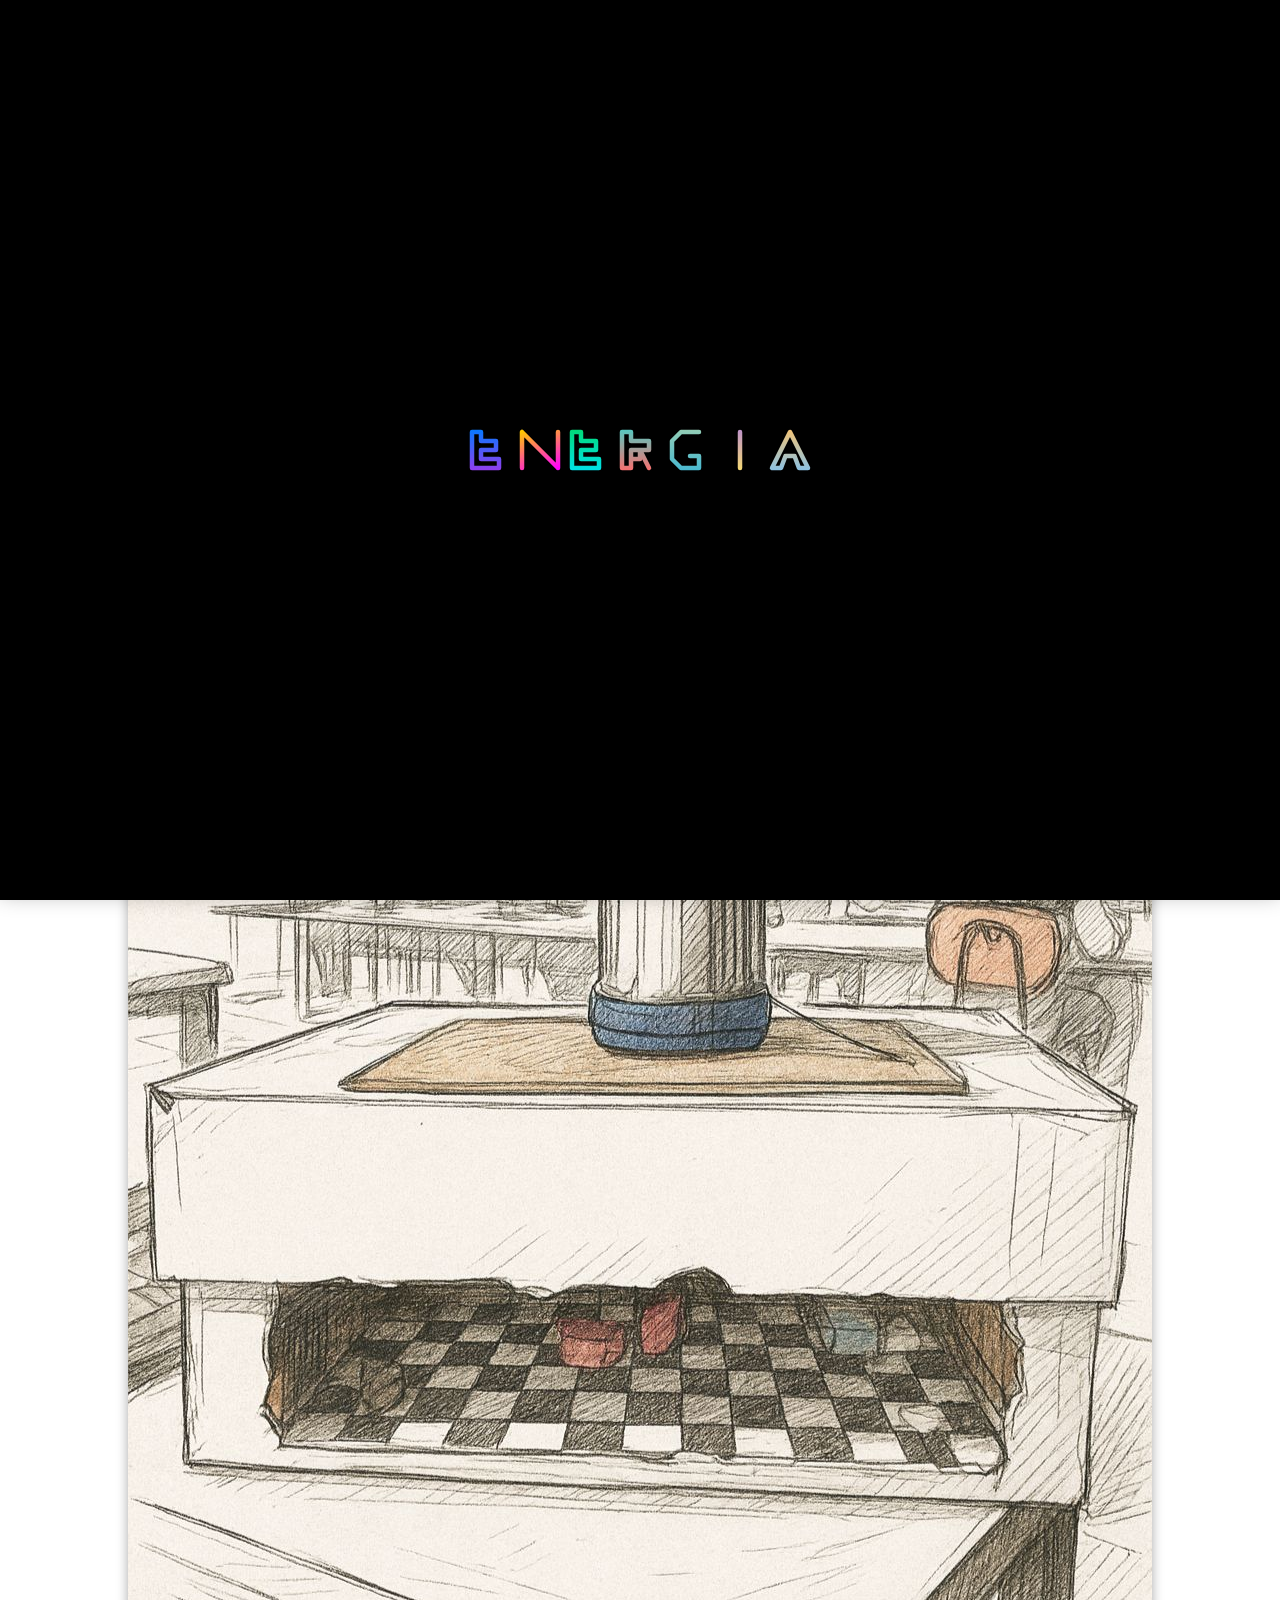
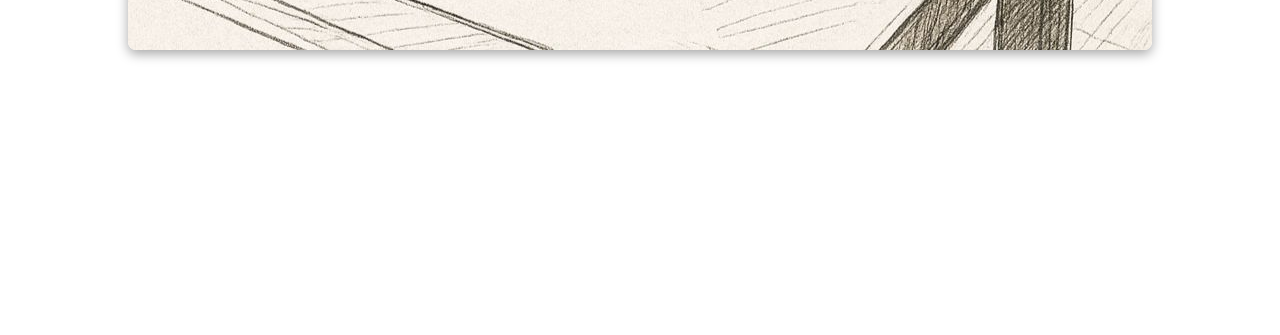
<file: proyect/carrusel.html>
<!DOCTYPE html>
<html lang="es">
<head>
  <meta charset="UTF-8">
  <meta name="viewport" content="width=device-width, initial-scale=1.0">
  <link rel="icon" href="imagenes/ixc.avif" type="image/x-icon">
  <title>proyecto</title>
  <style>
    * { margin:0; padding:0; box-sizing:border-box; }
html, body {
  width: 100%;
  min-height: 100vh;
  margin: 0;
  padding: 0;
  overflow-x: hidden;
  overflow-y: auto;
}

@media (max-width: 768px) {
  html, body {
    overflow-y: auto;
    height: auto;
  }
}
html { font-size:62.5%; }

body { 
  background-color:#fff;
  font-family: Arial, sans-serif;
  color: #fff;
  -webkit-font-smoothing: antialiased;
  -moz-osx-font-smoothing: grayscale;
  -webkit-tap-highlight-color: transparent;
  -webkit-touch-callout: none;
  -webkit-user-select: none;
  -khtml-user-select: none;
  -moz-user-select: none;
  -ms-user-select: none;
  user-select: none;
}

.slideshow {
  width: 100%;
  min-height: 100vh;
  display: flex;
  flex-direction: column;
  justify-content: space-between;
  position: relative;
  overflow-x: hidden;
  overflow-y: auto;
  background-size: cover;
  background-position: center;
  background-attachment: fixed;
  padding: 2rem;
  padding-bottom: 240px;
  transition: padding-bottom 0.4s cubic-bezier(0.4, 0, 0.2, 1);
}


@media (max-width: 768px) {
  .slideshow {
    overflow-y: auto;
    height: auto;
    background-attachment: scroll;
  }
}

.info-panel {
  flex: 1;
  display: flex;
  flex-direction: column;
  justify-content: center;
  align-items: center;
  text-align: center;
  padding: 2rem;
  width: 100%;
  max-width: 100%;
  z-index: 1;
  word-wrap: break-word;
  overflow-wrap: break-word;
  min-height: 50vh;
}

.info-title {
  font-size: 4rem;
  font-weight: bold;
  margin-bottom: 1rem;
}

.info-text {
  font-size: 1.6rem;
  line-height: 1.5;
  color: #fff;
}

.carousel-container {
  position: fixed;
  bottom: 0;
  left: 0;
  width: 100%;
  z-index: 100;
  background: rgba(0, 0, 0, 0.7);
  backdrop-filter: blur(10px);
  padding: 2rem 3rem;
  padding-top: 3.5rem;
  box-shadow: 0 -5px 20px rgba(0, 0, 0, 0.3);
  display: flex;
  flex-direction: column;
  align-items: center;
  justify-content: center;
  transition: transform 0.4s cubic-bezier(0.4, 0, 0.2, 1), max-height 0.4s cubic-bezier(0.4, 0, 0.2, 1);
  overflow: visible;
}

.carousel-container.collapsed {
  transform: translateY(calc(100% - 60px));
  max-height: 60px;
  padding: 0.5rem 3rem;
  padding-top: 0.5rem;
  overflow: visible;
}

.carousel-container.collapsed .carousel-wrapper {
  opacity: 0;
  max-height: 0;
  overflow: hidden;
  transition: opacity 0.3s ease, max-height 0.4s cubic-bezier(0.4, 0, 0.2, 1);
}

.carousel-wrapper {
  width: 100%;
  max-width: 1200px;
  opacity: 1;
  transition: opacity 0.3s ease 0.1s, max-height 0.4s cubic-bezier(0.4, 0, 0.2, 1);
  position: relative;
  overflow: hidden;
}

.toggle-carousel-btn {
  position: absolute;
  top: -50px;
  left: 50%;
  transform: translateX(-50%);
  background: #ffffff;
  border: 2px solid rgba(0, 0, 0, 0.2);
  border-bottom: none;
  border-radius: 25px 25px 0 0;
  padding: 0.8rem 2rem;
  cursor: pointer;
  font-size: 1.6rem;
  font-weight: 600;
  color: #000;
  display: flex !important;
  align-items: center;
  justify-content: center;
  gap: 0.5rem;
  transition: background 0.3s, transform 0.3s, box-shadow 0.3s;
  z-index: 101;
  box-shadow: 0 -4px 20px rgba(0, 0, 0, 0.5);
  min-width: 120px;
  white-space: nowrap;
  visibility: visible !important;
  opacity: 1 !important;
  pointer-events: all;
}

.toggle-carousel-btn:hover {
  background: rgba(255, 255, 255, 1);
  transform: translateX(-50%) translateY(-3px);
}

.toggle-carousel-btn:active {
  transform: translateX(-50%) translateY(-1px);
}

.toggle-carousel-btn .icon {
  transition: transform 0.4s cubic-bezier(0.4, 0, 0.2, 1);
  font-size: 1.8rem;
  line-height: 1;
}

.carousel-container.collapsed .toggle-carousel-btn .icon {
  transform: rotate(180deg);
}

@media (max-width: 768px) {
  .carousel-container {
    position: fixed;
    padding: 1rem 0.5rem;
    padding-top: 3rem;
    overflow: visible;
  }
  
  .carousel-container.collapsed {
    transform: translateY(calc(100% - 50px));
    max-height: 50px;
    padding: 0.5rem 0.5rem;
    padding-top: 0.5rem;
    overflow: visible;
  }
  
  .toggle-carousel-btn {
    top: -40px;
    padding: 0.6rem 1.5rem;
    font-size: 1.4rem;
    min-width: 100px;
    z-index: 101;
    display: flex !important;
    visibility: visible;
    opacity: 1;
  }
  
  .toggle-carousel-btn .icon {
    font-size: 1.5rem;
  }
}

.carousel {
  position: relative;
  width: 100%;
  max-width: 1200px;
  height: 200px;
  margin: 0 auto;
  display: flex;
  align-items: center;
  justify-content: center;
  gap: 1.5rem;
  user-select: none;
  overflow-x: auto;
  overflow-y: hidden;
  scroll-behavior: smooth;
  -webkit-overflow-scrolling: touch;
  scrollbar-width: none;
  -ms-overflow-style: none;
  padding: 1rem 0;
  -webkit-tap-highlight-color: transparent;
  touch-action: pan-x;
  will-change: transform;
  transform: translateZ(0);
  -webkit-transform: translateZ(0);
}

.carousel::-webkit-scrollbar {
  display: none;
}

.slide {
  position: relative;
  flex-shrink: 0;
  border-radius: 15px;
  outline: 2px solid rgba(255, 255, 255, 0.5);
  width: 150px;
  height: 150px;
  background-size: cover;
  background-position: center;
  transition: transform 0.3s cubic-bezier(0.25,0.1,0.25,1), opacity 0.3s, outline 0.3s;
  will-change: transform, opacity;
  backface-visibility: hidden;
  -webkit-backface-visibility: hidden;
  cursor: pointer;
  box-shadow: 0 4px 15px rgba(0, 0, 0, 0.3);
}

.slide:hover {
  transform: scale(1.1);
  outline: 3px solid rgba(255, 255, 255, 0.9);
  z-index: 10;
}

.slide.active {
  transform: scale(1.2);
  outline: 3px solid #fff;
  z-index: 10;
  box-shadow: 0 8px 25px rgba(0, 0, 0, 0.5);
}

.arrow-controls {
  position: absolute;
  top: 50%;
  left: 50%;
  transform: translate(-50%, -50%);
  display: flex;
  flex-direction: row;
  justify-content: space-between;
  z-index: 15;
  width: 100%;
  max-width: 1200px;
  pointer-events: none;
  padding: 0;
}

.carousel-container.collapsed .arrow-controls {
  display: none;
}

.arrow-controls .arrow {
  pointer-events: all;
  position: absolute;
  background: rgba(255, 255, 255, 0.9);
}

.arrow.left {
  left: 0.5rem;
}

.arrow.right {
  right: 0.5rem;
}

@media (max-width: 768px) {
  .arrow-controls {
    gap: 0.5rem;
    padding: 0 0.5rem;
  }
}

.arrow {
  font-size: 3rem;
  width: 4rem;
  height: 4rem;
  border-radius: 50%;
  border: none;
  cursor: pointer;
  background: rgba(255,255,255,0.7);
  display: flex;
  align-items: center;
  justify-content: center;
  transition: background 0.3s;
  -webkit-tap-highlight-color: transparent;
  touch-action: manipulation;
  min-width: 44px;
  min-height: 44px;
}

.arrow:hover {
  background: rgba(255,255,255,1);
}

.arrow:active {
  background: rgba(255,255,255,0.9);
  transform: scale(0.95);
}

/* Solo aplicar hover en dispositivos que no son táctiles */
@media (hover: hover) and (pointer: fine) {
  .arrow:hover {
    background: rgba(255,255,255,1);
    transform: scale(1.05);
  }
}

/* Media Queries para Responsividad Mejorada */

/* Pantallas extra grandes */
@media (min-width: 1400px) {
  .slideshow {
    padding: 3rem;
    padding-bottom: 250px;
  }
  
  .info-panel {
    max-width: 100%;
    padding: 3rem;
  }
  
  .info-title {
    font-size: 5rem;
  }
  
  .info-text {
    font-size: 1.8rem;
  }
  
  .carousel {
    height: 220px;
  }
  
  .slide {
    width: 180px;
    height: 180px;
  }
}

/* Laptops grandes y pantallas medianas */
@media (max-width: 1200px) {
  .slideshow {
    padding: 2rem;
    padding-bottom: 240px;
  }
  
  .info-panel {
    padding: 2rem;
    max-width: 100%;
  }
  
  .info-title {
    font-size: 3.5rem;
    word-wrap: break-word;
  }
  
  .info-text {
    font-size: 1.5rem;
    word-wrap: break-word;
  }
  
  .carousel {
    height: 200px;
  }
  
  .slide {
    width: 160px;
    height: 160px;
  }
  
  .arrow {
    font-size: 2.5rem;
    width: 3.5rem;
    height: 3.5rem;
  }
}

/* Tablets grandes y laptops pequeñas */
@media (max-width: 1024px) {
  .slideshow {
    padding: 1.5rem;
    padding-bottom: 230px;
  }
  
  .info-panel {
    padding: 1.5rem;
    max-width: 100%;
  }
  
  .info-title {
    font-size: 3rem;
    word-wrap: break-word;
  }
  
  .info-text {
    font-size: 1.4rem;
    word-wrap: break-word;
  }
  
  .carousel {
    height: 180px;
  }
  
  .slide {
    width: 140px;
    height: 140px;
  }
  
  .arrow {
    font-size: 2.2rem;
    width: 3.2rem;
    height: 3.2rem;
  }
}

/* Tablets */
@media (max-width: 768px) {
  .slideshow {
    flex-direction: column;
    padding: 1rem;
    padding-bottom: 220px;
    justify-content: flex-start;
    min-height: 100vh;
    overflow-y: auto;
    overflow-x: hidden;
    gap: 1rem;
  }
  
  .info-panel {
    max-width: 100%;
    padding: 1rem;
    padding-top: 2rem;
    text-align: center;
    width: 100%;
    flex-shrink: 0;
  }
  
  .info-title {
    font-size: 2.8rem;
    margin-bottom: 1.5rem;
    word-wrap: break-word;
  }
  
  .info-text {
    font-size: 1.3rem;
    line-height: 1.6;
    max-width: 90%;
    margin: 0 auto;
    padding: 0 1rem;
    word-wrap: break-word;
  }
  
  .carousel-container {
    position: fixed;
    bottom: 0;
    left: 0;
    padding: 1rem 0.5rem;
  }
  
  .carousel {
    height: 160px;
    gap: 1rem;
  }
  
  .slide {
    width: 120px;
    height: 120px;
  }
  
  .arrow {
    font-size: 2rem;
    width: 3rem;
    height: 3rem;
  }
}

/* Móviles grandes */
@media (max-width: 480px) {
  .slideshow {
    padding: 0.8rem;
    padding-bottom: 200px;
    overflow-y: auto;
    overflow-x: hidden;
  }
  
  .info-panel {
    padding: 1rem;
    padding-top: 1.5rem;
  }
  
  .info-title {
    font-size: 2.2rem;
    margin-bottom: 1rem;
  }
  
  .info-text {
    font-size: 1.1rem;
    line-height: 1.5;
    max-width: 95%;
    padding: 0 1rem;
  }
  
  .carousel-container {
    position: fixed;
    bottom: 0;
    padding: 0.8rem 0.3rem;
  }
  
  .carousel {
    height: 140px;
    gap: 0.8rem;
  }
  
  .slide {
    width: 100px;
    height: 100px;
  }
  
  .arrow-controls {
    gap: 0.5rem;
    padding: 0 0.3rem;
  }
  
  .arrow {
    font-size: 1.5rem;
    width: 2.5rem;
    height: 2.5rem;
    min-width: 2.5rem;
    min-height: 2.5rem;
  }
}

/* Móviles medianos */
@media (max-width: 375px) {
  .slideshow {
    padding: 0.5rem;
    padding-bottom: 180px;
    overflow-y: auto;
    overflow-x: hidden;
  }
  
  .info-panel {
    padding: 0.5rem;
    padding-top: 1rem;
  }
  
  .info-title {
    font-size: 1.9rem;
    word-wrap: break-word;
  }
  
  .info-text {
    font-size: 1rem;
    padding: 0 0.5rem;
  }
  
  .carousel-container {
    position: fixed;
    bottom: 0;
    padding: 0.7rem 0.2rem;
  }
  
  .carousel {
    height: 120px;
    gap: 0.6rem;
  }
  
  .slide {
    width: 90px;
    height: 90px;
  }
  
  .arrow-controls {
    gap: 0.4rem;
    padding: 0 0.2rem;
  }
  
  .arrow {
    font-size: 1.3rem;
    width: 2.2rem;
    height: 2.2rem;
    min-width: 2.2rem;
    min-height: 2.2rem;
  }
}

/* Móviles pequeños */
@media (max-width: 320px) {
  .slideshow {
    padding: 0.5rem;
    padding-bottom: 170px;
    overflow-y: auto;
    overflow-x: hidden;
  }
  
  .info-panel {
    padding: 0.5rem;
  }
  
  .info-title {
    font-size: 1.7rem;
    word-wrap: break-word;
  }
  
  .info-text {
    font-size: 0.9rem;
    padding: 0 0.5rem;
  }
  
  .carousel-container {
    position: fixed;
    bottom: 0;
    padding: 0.6rem 0.2rem;
  }
  
  .carousel {
    height: 110px;
    gap: 0.5rem;
  }
  
  .slide {
    width: 80px;
    height: 80px;
  }
  
  .arrow-controls {
    gap: 0.3rem;
    padding: 0 0.2rem;
  }
  
  .arrow {
    font-size: 1.1rem;
    width: 2rem;
    height: 2rem;
    min-width: 2rem;
    min-height: 2rem;
  }
}
.absolute {
  position: absolute;
}

.inline-block {
  display: inline-block;
}

.loader {
  display: flex;
  margin: 0.25em 0;
  gap: 0.2em;
  flex-wrap: wrap;
  justify-content: center;
  align-items: center;
}

.w-2 {
  width: 0.2em;
}

.dash {
  animation: dashArray 2s ease-in-out infinite,
    dashOffset 2s linear infinite;
}

.spin {
  animation: spinDashArray 2s ease-in-out infinite,
    spin 8s ease-in-out infinite,
    dashOffset 2s linear infinite;
  transform-origin: center;
}

@keyframes dashArray {
  0% {
    stroke-dasharray: 0 1 359 0;
  }

  50% {
    stroke-dasharray: 0 359 1 0;
  }

  100% {
    stroke-dasharray: 359 1 0 0;
  }
}

@keyframes spinDashArray {
  0% {
    stroke-dasharray: 270 90;
  }

  50% {
    stroke-dasharray: 0 360;
  }

  100% {
    stroke-dasharray: 270 90;
  }
}

@keyframes dashOffset {
  0% {
    stroke-dashoffset: 365;
  }

  100% {
    stroke-dashoffset: 5;
  }
}

@keyframes spin {
  0% {
    rotate: 0deg;
  }

  12.5%,
  25% {
    rotate: 270deg;
  }

  37.5%,
  50% {
    rotate: 540deg;
  }

  62.5%,
  75% {
    rotate: 810deg;
  }

  87.5%,
  100% {
    rotate: 1080deg;
  }
}
#loader-wrapper {
  position: fixed;
  top: 0;
  left: 0;
  width: 100vw;
  height: 100vh;
  background-color: black;
  display: flex;
  justify-content: center;
  align-items: center;
  z-index: 9999;
  transition: opacity 0.5s ease, visibility 0.5s ease;
}

#loader-wrapper.hidden {
  opacity: 0;
  visibility: hidden;
}

/* Responsividad mejorada para el loader */
@media (min-width: 1400px) {
  .loader svg {
    height: 56px !important;
    width: 56px !important;
  }
}

@media (max-width: 1200px) {
  .loader svg {
    height: 48px !important;
    width: 48px !important;
  }
}

@media (max-width: 1024px) {
  .loader svg {
    height: 44px !important;
    width: 44px !important;
  }
}

@media (max-width: 768px) {
  .loader svg {
    height: 40px !important;
    width: 40px !important;
  }
}

@media (max-width: 480px) {
  .loader svg {
    height: 36px !important;
    width: 36px !important;
  }
}

@media (max-width: 375px) {
  .loader svg {
    height: 32px !important;
    width: 32px !important;
  }
}

@media (max-width: 320px) {
  .loader svg {
    height: 28px !important;
    width: 28px !important;
  }
}

  /* Contenido enriquecido para listas, tablas e imágenes en el panel */
  .info-text, .info-extra {
    text-align: left;
    max-width: 1200px;
  }
  .info-extra ul {
    margin: 1rem 0 1.5rem 2rem;
    list-style: disc;
  }
  .info-extra ol {
    margin: 1rem 0 1.5rem 2rem;
  }
  .info-extra table {
    width: 100%;
    border-collapse: collapse;
    margin: 1rem 0 2rem 0;
    background: rgba(255,255,255,0.08);
  }
  .info-extra th, .info-extra td {
    border: 1px solid rgba(255,255,255,0.3);
    padding: 0.8rem;
    font-size: 1.4rem;
    vertical-align: top;
  }
  .info-extra th {
    background: rgba(255,255,255,0.12);
  }
  .info-extra img {
    max-width: 100%;
    height: auto;
    display: block;
    margin: 0.5rem 0;
    border-radius: 8px;
    box-shadow: 0 4px 12px rgba(0,0,0,0.35);
  }
  .info-extra .media-row {
    display: grid;
    grid-template-columns: repeat(auto-fit, minmax(180px, 1fr));
    gap: 1rem;
    margin: 1rem 0 2rem 0;
  }
   embed.iframe-wrap {
                width: 500px;
  margin: 0.75rem auto;
                padding-bottom: 80%;
}

  li{
    font-size: 20px;
    font-family: arial italic;
  }
  h3{
    font-size: 20px;
    font-family: fantasy;
  }
  </style>
</head>
<body>
  <div class="slideshow" id="slideshow">
    <div class="info-panel">
      <div class="info-title" id="info-title">Título inicial</div>
      <div class="info-text" id="info-text">Texto descriptivo de la imagen inicial.</div>
      <div class="info-extra" id="info-extra"></div>
    </div>
    <div class="carousel-container" id="carousel-container">
      <button class="toggle-carousel-btn" id="toggle-carousel-btn" aria-label="Toggle carrusel">
        <span class="icon">▼</span>
        <span class="text">Ocultar</span>
      </button>
      <div class="carousel-wrapper">
        <div class="arrow-controls">
          <button class="arrow left" aria-label="Anterior">&lt;</button>
          <button class="arrow right" aria-label="Siguiente">&gt;</button>
        </div>
        <div class="carousel" id="carousel"></div>
      </div>
    </div>
  </div>
  <div id="loader-wrapper">
<div class="loader">
  <svg height="0" width="0" viewBox="0 0 64 64" class="absolute">
    <defs class="s-xJBuHA073rTt" xmlns="http://www.w3.org/2000/svg">
      <linearGradient class="s-xJBuHA073rTt" gradientUnits="userSpaceOnUse" y2="2" x2="0" y1="62" x1="0" id="b">
        <stop class="s-xJBuHA073rTt" stop-color="#973BED"></stop>
        <stop class="s-xJBuHA073rTt" stop-color="#007CFF" offset="1"></stop>
      </linearGradient>
      <linearGradient class="s-xJBuHA073rTt" gradientUnits="userSpaceOnUse" y2="0" x2="0" y1="64" x1="0" id="c">
        <stop class="s-xJBuHA073rTt" stop-color="#FFC800"></stop>
        <stop class="s-xJBuHA073rTt" stop-color="#F0F" offset="1"></stop>
        <animateTransform repeatCount="indefinite" keySplines=".42,0,.58,1;.42,0,.58,1;.42,0,.58,1;.42,0,.58,1;.42,0,.58,1;.42,0,.58,1;.42,0,.58,1;.42,0,.58,1" keyTimes="0; 0.125; 0.25; 0.375; 0.5; 0.625; 0.75; 0.875; 1" dur="8s" values="0 32 32;-270 32 32;-270 32 32;-540 32 32;-540 32 32;-810 32 32;-810 32 32;-1080 32 32;-1080 32 32" type="rotate" attributeName="gradientTransform"></animateTransform>
      </linearGradient>
      <linearGradient class="s-xJBuHA073rTt" gradientUnits="userSpaceOnUse" y2="2" x2="0" y1="62" x1="0" id="d">
        <stop class="s-xJBuHA073rTt" stop-color="#00E0ED"></stop>
        <stop class="s-xJBuHA073rTt" stop-color="#00DA72" offset="1"></stop>
      </linearGradient>
      <linearGradient class="s-xJBuHA073rTt" gradientUnits="userSpaceOnUse" y2="2" x2="0" y1="62" x1="0" id="e">
        <stop class="s-xJBuHA073rTt" stop-color="#FF6B6B"></stop>
        <stop class="s-xJBuHA073rTt" stop-color="#4ECDC4" offset="1"></stop>
      </linearGradient>
      <linearGradient class="s-xJBuHA073rTt" gradientUnits="userSpaceOnUse" y2="2" x2="0" y1="62" x1="0" id="f">
        <stop class="s-xJBuHA073rTt" stop-color="#45B7D1"></stop>
        <stop class="s-xJBuHA073rTt" stop-color="#96CEB4" offset="1"></stop>
      </linearGradient>
      <linearGradient class="s-xJBuHA073rTt" gradientUnits="userSpaceOnUse" y2="2" x2="0" y1="62" x1="0" id="g">
        <stop class="s-xJBuHA073rTt" stop-color="#F7DC6F"></stop>
        <stop class="s-xJBuHA073rTt" stop-color="#BB8FCE" offset="1"></stop>
      </linearGradient>
      <linearGradient class="s-xJBuHA073rTt" gradientUnits="userSpaceOnUse" y2="2" x2="0" y1="62" x1="0" id="h">
        <stop class="s-xJBuHA073rTt" stop-color="#85C1E9"></stop>
        <stop class="s-xJBuHA073rTt" stop-color="#F8C471" offset="1"></stop>
      </linearGradient>
      <linearGradient class="s-xJBuHA073rTt" gradientUnits="userSpaceOnUse" y2="2" x2="0" y1="62" x1="0" id="i">
        <stop class="s-xJBuHA073rTt" stop-color="#82E0AA"></stop>
        <stop class="s-xJBuHA073rTt" stop-color="#F1948A" offset="1"></stop>
      </linearGradient>
      <linearGradient class="s-xJBuHA073rTt" gradientUnits="userSpaceOnUse" y2="2" x2="0" y1="62" x1="0" id="j">
        <stop class="s-xJBuHA073rTt" stop-color="#D7BDE2"></stop>
        <stop class="s-xJBuHA073rTt" stop-color="#AED6F1" offset="1"></stop>
      </linearGradient>
    </defs>
  </svg>
  <!-- E -->
  <svg xmlns="http://www.w3.org/2000/svg" fill="none" viewBox="0 0 64 64" height="48" width="48" class="inline-block">
    <path stroke-linejoin="round" stroke-linecap="round" stroke-width="6" stroke="url(#b)" d="M 8 8 L 8 56 L 44 56 L 44 44 L 20 44 L 20 32 L 40 32 L 40 20 L 20 20 L 20 8 Z" class="dash" id="e1" pathLength="360"></path>
  </svg>
  <!-- N -->
  <svg xmlns="http://www.w3.org/2000/svg" fill="none" viewBox="0 0 64 64" height="48" width="48" class="inline-block">
    <path stroke-linejoin="round" stroke-linecap="round" stroke-width="6" stroke="url(#c)" d="M 8 56 L 8 8 M 8 8 L 56 56 M 56 56 L 56 8" class="dash" id="n" pathLength="360"></path>
  </svg>
  <!-- E -->
  <svg xmlns="http://www.w3.org/2000/svg" fill="none" viewBox="0 0 64 64" height="48" width="48" class="inline-block">
    <path stroke-linejoin="round" stroke-linecap="round" stroke-width="6" stroke="url(#d)" d="M 8 8 L 8 56 L 44 56 L 44 44 L 20 44 L 20 32 L 40 32 L 40 20 L 20 20 L 20 8 Z" class="dash" id="e2" pathLength="360"></path>
  </svg>
  <!-- R -->
  <svg xmlns="http://www.w3.org/2000/svg" fill="none" viewBox="0 0 64 64" height="48" width="48" class="inline-block">
    <path stroke-linejoin="round" stroke-linecap="round" stroke-width="6" stroke="url(#e)" d="M 8 8 L 8 56 L 20 56 L 20 32 L 44 32 L 44 20 L 20 20 L 20 8 Z M 20 32 L 32 32 L 32 44 L 20 44 Z M 32 32 L 44 56" class="dash" id="r" pathLength="360"></path>
  </svg>
  <!-- G -->
  <svg xmlns="http://www.w3.org/2000/svg" fill="none" viewBox="0 0 64 64" height="48" width="48" class="inline-block">
    <path stroke-linejoin="round" stroke-linecap="round" stroke-width="6" stroke="url(#f)" d="M 44 8 L 20 8 L 8 20 L 8 44 L 20 56 L 44 56 L 44 40 L 32 40" class="dash" id="g1" pathLength="360"></path>
  </svg>
  <!-- I -->
  <svg xmlns="http://www.w3.org/2000/svg" fill="none" viewBox="0 0 64 64" height="48" width="48" class="inline-block">
    <path stroke-linejoin="round" stroke-linecap="round" stroke-width="6" stroke="url(#g)" d="M 32 8 L 32 56" class="dash" id="i1" pathLength="360"></path>
  </svg>
  <!-- A -->
  <svg xmlns="http://www.w3.org/2000/svg" fill="none" viewBox="0 0 64 64" height="48" width="48" class="inline-block">
    <path stroke-linejoin="round" stroke-linecap="round" stroke-width="6" stroke="url(#h)" d="M 32 8 L 8 56 L 20 56 L 26 40 L 38 40 L 44 56 L 56 56 Z M 26 40 L 38 40" class="dash" id="a" pathLength="360"></path>
  </svg>
</div>
  <script>
    document.addEventListener("DOMContentLoaded", () => {
    setTimeout(() => {
      const loader = document.getElementById("loader-wrapper");
      loader.classList.add("hidden");
    }, 2000); // 4000 milisegundos = 4 segundos
  });
    const slideImages = [
  "imagenes/eolic.jpg",
  "imagenes/eolic.jpg",
  "imagenes/eolic.jpg",
  "imagenes/eolic.jpg",
  "imagenes/eolic.jpg",
  "imagenes/eolic.jpg",
  "imagenes/eolic.jpg"
];

const slideInfo = [
  {
    title: "proyecto energias renovables",
    text: "Este proyecto tiene como objetivo promover el uso de las energias renovables y reducir la dependencia de los combustibles fósiles para generar energia de manera sostenible y limpia para el futuro de nuestras generaciones y el planeta Tierra, asi que como proyecto decidimos crear un mini generador eolico ",
    extra: `
      <h3>M A T E R I A L E S</h3>
      <ul> 
        <li>TAPAS</li>
        <li>CAJA DE ZAPATOS </li>
        <li>BASE DE MADERA DE 15CM X LADO</li>
        <li>DINAMO</li>
        <li>CUCHARAS DE PLASTICO</li>
        <li>RUEDA DE BICICLETA PEQUENA</li>
        <li>SILICON CALIENTE</li>
        <li>CABLES DE CONEXION (POSITIVO Y NEGATIVO)</li>
        <li>FOCO LED</li>
        <li>SOPORTE DE MADERA PARA HELICE Y FOCO</li>
      </ul>
      <div class="media-row">
        <img src="imagenes/prot.jpeg" alt="Prototipo">
      </div>
    `
  },
  {
    title: "objetivos del proyecto",
    text: "el objetivo principal de este proyecto es diseñar y construir un mini generador eolico funcional que pueda convertir la energia cinetica del viento en energia electrica utilizable, ademas de analizar su eficiencia y rendimiento bajo diferentes condiciones de viento para comprender mejor el potencial de la energia eolica como fuente renovable",
    extra: ``
  },

  {
    title: "MINI GENERADOR EOLICO",
    text: "proyecto enfocado en la construccion y analisis de funcionamiento de un prototipo que genera energia renovable a partir del viento mediante una turbina eolica a pequeña escala",
    extra: `
      <h3>P R O C E D I M I E N T O</h3>
      <ol>
      <li>Base de madera: Se armó la base rectangular para proporcionar estabilidad.</li>
      <li>Soportes verticales: Se fijaron dos soportes; izquierdo para motor y derecho para foco.</li>
      <li>Fijación con silicón: Los soportes fueron asegurados con silicón caliente para garantizar firmeza.</li>
      <li>Motor DC: Se colocó el motor en el soporte izquierdo.</li>
      <li>Alineación del motor: Se verificó que quedara centrado y estable.</li>
      <li>Hélice azul: Se instaló en el eje del motor.</li>
      <li>Prueba de giro: Se comprobó giro libre sin fricción.
      <li>Polaridad del motor: Conectar cable rojo al terminal positivo del módulo/circuito.</li>
      <li>Retorno del motor: Conectar cable negro al terminal negativo.</li>
      <li>Salida al LED: Unir la salida del circuito hacia el foco LED manteniendo polaridad correcta.</li>
      <li>Asegurar conexiones: Usar silicón o cinta aislante para evitar falsos contactos.</li>
      </ol>
        <br> <br>
        <h3>AJUSTES Y REVISION</h3>
        <ol>
      <li>Giro de hélice: Comprobar que la hélice gire sin obstrucciones.</li>
      <li>Alineación del motor: Revisar que el motor esté bien alineado.</li>
      <li>Gestión de cables: Asegurar que los cables estén bien conectados y sin contacto accidental.</li>
    </ol>
    <div class="media-row">
        <img src="imagenes/WhatsApp Image 2025-11-27 at 8.05.18 PM (1).jpeg" alt="Proceso 1">
      </div>
    `
  },
   {
    title: "Pruebas y análisis",
    text: "Validación con ventilador y criterios de desempeño.",
    extra: `
      <ul>
        <li>Prueba: aumentar flujo de aire progresivamente</li>
        <li>Observar: encendido LED, intensidad, RPM, estabilidad</li>
        <li>Criterios: LED enciende, energía constante, sin vibraciones</li>
        <li>Análisis: motor genera electricidad; eficiencia según velocidad y alineación</li>
        <li>Conclusión: se espera generación limpia y funcional</li>
      </ul>
    `
  },
  { title: "TABLA DE ENERGIA GENERADA", 
  text: "Datos de energía generada",
  extra: `<table>
  <thead>
    <tr>
      <th>tiempo</th>
      <th>voltaje</th>
    </tr>
  </thead>
  <tbody>
    <tr>
      <td>0</td>
      <td>12.0</td>
    </tr>
    <tr>
      <td>5</td>
      <td>12.4</td>
    </tr>
    <tr>
      <td>10</td>
      <td>12.8</td>
    </tr>
    <tr>
      <td>15</td>
      <td>13.2</td>
    </tr>
    <tr>
      <td>20</td>
      <td>13.6</td>
    </tr>
    <tr>
      <td>25</td>
      <td>14.0</td>
    </tr>
  </tbody>
</table>

      </table>` },
  { title: "GRAFICA DE ENERGIA GENERADA", text: "", extra: `<img src="imagenes/cap.png" alt="Grafica de energia generada">` },
  {
    title: "comentarios",
    text: "DEJA TU COMENTARIO",
    extra: `
      <div class="embed-iframe-wrap">
        <iframe
          src="http://localhost/comentarios/index.php"
          style="height:500px;"
          loading="lazy"
        ></iframe>
      </div>
    `
  }
];

const slideshow = document.getElementById("slideshow");
const carousel = document.getElementById("carousel");
const infoTitle = document.getElementById("info-title");
const infoText = document.getElementById("info-text");
const infoExtra = document.getElementById("info-extra");
const carouselContainer = document.getElementById("carousel-container");
const toggleCarouselBtn = document.getElementById("toggle-carousel-btn");

// Ya no necesitamos calcular el tamaño del carrusel circular

let currentSlide = 0;
let isAnimating = false;
let isButtonNavigation = false;

const slides = slideImages.map(img => {
  const div = document.createElement("div");
  div.className = "slide";
  div.style.backgroundImage = `url(${img})`;
  carousel.appendChild(div);
  return div;
});

function updateSlides() {
  // Mostrar todas las slides en línea horizontal
  slides.forEach((slide, i) => {
    slide.style.display = "block";
    slide.style.opacity = "1";
    slide.classList.toggle("active", i === currentSlide);
  });
  
  // Actualizar fondo y texto informativo
  slideshow.style.backgroundImage = `url(${slideImages[currentSlide]})`;
  infoTitle.innerHTML = slideInfo[currentSlide].title;
  infoText.innerHTML = slideInfo[currentSlide].text;
  infoExtra.innerHTML = slideInfo[currentSlide].extra || '';
  
  // Hacer scroll suave para centrar la slide activa solo si no estamos navegando con botones
  if (!isButtonNavigation) {
    const activeSlide = slides[currentSlide];
    if (activeSlide && carousel) {
      requestAnimationFrame(() => {
        requestAnimationFrame(() => {
          const carouselRect = carousel.getBoundingClientRect();
          const slideRect = activeSlide.getBoundingClientRect();
          const slideLeftRelative = slideRect.left - carouselRect.left + carousel.scrollLeft;
          const slideWidth = slideRect.width;
          const carouselWidth = carouselRect.width;
          const targetScroll = slideLeftRelative - (carouselWidth / 2) + (slideWidth / 2);
          
          carousel.scrollTo({
            left: Math.max(0, targetScroll),
            behavior: 'smooth'
          });
        });
      });
    }
  }
}

function moveToSlide(target){
  if(isAnimating) return;
  isAnimating = true;
  isButtonNavigation = true; // Activar bandera para ignorar eventos de scroll
  
  // Calcular el índice de la slide objetivo
  const targetIndex = (target + slides.length) % slides.length;
  currentSlide = targetIndex;
  
  // Actualizar las clases y contenido primero
  slides.forEach((slide, i) => {
    slide.classList.toggle("active", i === currentSlide);
  });
  slideshow.style.backgroundImage = `url(${slideImages[currentSlide]})`;
  infoTitle.innerHTML = slideInfo[currentSlide].title;
  infoText.innerHTML = slideInfo[currentSlide].text;
  infoExtra.innerHTML = slideInfo[currentSlide].extra || '';
  
  // Luego hacer el scroll
  const activeSlide = slides[currentSlide];
  if (activeSlide && carousel) {
    requestAnimationFrame(() => {
      requestAnimationFrame(() => {
        const carouselRect = carousel.getBoundingClientRect();
        const slideRect = activeSlide.getBoundingClientRect();
        const slideLeftRelative = slideRect.left - carouselRect.left + carousel.scrollLeft;
        const slideWidth = slideRect.width;
        const carouselWidth = carouselRect.width;
        const targetScroll = slideLeftRelative - (carouselWidth / 2) + (slideWidth / 2);
        
        carousel.scrollTo({
          left: Math.max(0, targetScroll),
          behavior: 'smooth'
        });
      });
    });
  }
  
  // Desactivar flags después de que termine la animación
  setTimeout(() => {
    isAnimating = false;
    // Esperar un poco más para asegurar que el scroll haya terminado
    setTimeout(() => {
      isButtonNavigation = false;
    }, 200);
  }, 800);
}

// El arrastre ahora se maneja con el scroll nativo del carousel
// Detectamos cuando el usuario termina de hacer scroll para actualizar la slide activa
let scrollTimeout;
carousel.addEventListener('scroll', () => {
  // Ignorar eventos de scroll cuando estamos navegando con botones
  if (isButtonNavigation) return;
  
  clearTimeout(scrollTimeout);
  scrollTimeout = setTimeout(() => {
    // Encontrar la slide más cercana al centro
    const carouselRect = carousel.getBoundingClientRect();
    const centerX = carouselRect.left + carouselRect.width / 2;
    
    let closestSlide = 0;
    let closestDistance = Infinity;
    
    slides.forEach((slide, index) => {
      const slideRect = slide.getBoundingClientRect();
      const slideCenterX = slideRect.left + slideRect.width / 2;
      const distance = Math.abs(slideCenterX - centerX);
      
      if (distance < closestDistance) {
        closestDistance = distance;
        closestSlide = index;
      }
    });
    
    if (closestSlide !== currentSlide) {
      currentSlide = closestSlide;
      // Solo actualizar el fondo y texto, no hacer scroll
      slideshow.style.backgroundImage = `url(${slideImages[currentSlide]})`;
      infoTitle.innerHTML = slideInfo[currentSlide].title;
      infoText.innerHTML = slideInfo[currentSlide].text;
      infoExtra.innerHTML = slideInfo[currentSlide].extra || '';
      
      // Actualizar clases active
      slides.forEach((slide, i) => {
        slide.classList.toggle("active", i === currentSlide);
      });
    }
  }, 150);
});

const leftArrow = document.querySelector(".arrow.left");
const rightArrow = document.querySelector(".arrow.right");

leftArrow.addEventListener("click", (e) => {
  e.preventDefault();
  e.stopPropagation();
  const prevSlide = (currentSlide - 1 + slides.length) % slides.length;
  moveToSlide(prevSlide);
});

rightArrow.addEventListener("click", (e) => {
  e.preventDefault();
  e.stopPropagation();
  const nextSlide = (currentSlide + 1) % slides.length;
  moveToSlide(nextSlide);
});
                    
// Funcionalidad para colapsar/expandir el carrusel
let isCarouselExpanded = true;

function updateSlideshowPadding() {
  const width = window.innerWidth;
  let paddingBottom;
  
  if (isCarouselExpanded) {
    // Padding cuando está expandido (valores originales según media queries)
    if (width <= 320) {
      paddingBottom = '170px';
    } else if (width <= 375) {
      paddingBottom = '180px';
    } else if (width <= 480) {
      paddingBottom = '200px';
    } else if (width <= 768) {
      paddingBottom = '220px';
    } else if (width <= 1024) {
      paddingBottom = '230px';
    } else if (width <= 1200) {
      paddingBottom = '240px';
    } else if (width <= 1400) {
      paddingBottom = '240px';
    } else {
      paddingBottom = '250px';
    }
  } else {
    // Padding cuando está colapsado
    if (width <= 480) {
      paddingBottom = '60px';
    } else {
      paddingBottom = '80px';
    }
  }
  
  slideshow.style.paddingBottom = paddingBottom;
}

toggleCarouselBtn.addEventListener('click', (e) => {
  e.preventDefault();
  e.stopPropagation();
  isCarouselExpanded = !isCarouselExpanded;
  
  if (isCarouselExpanded) {
    carouselContainer.classList.remove('collapsed');
    toggleCarouselBtn.querySelector('.text').textContent = 'Ocultar';
  } else {
    carouselContainer.classList.add('collapsed');
    toggleCarouselBtn.querySelector('.text').textContent = 'Mostrar';
  }
  
  updateSlideshowPadding();
});

// Permitir clic en las slides para cambiar
slides.forEach((slide, index) => {
  slide.addEventListener('click', () => {
    moveToSlide(index);
  });
});

updateSlides();

// Ajustar padding inicial
updateSlideshowPadding();

// Event listener para redimensionar ventana
let resizeTimeout;
window.addEventListener('resize', () => {
  clearTimeout(resizeTimeout);
  resizeTimeout = setTimeout(() => {
    updateSlideshowPadding();
    updateSlides();
  }, 150);
});

  </script>
</body>
</html>
</file>
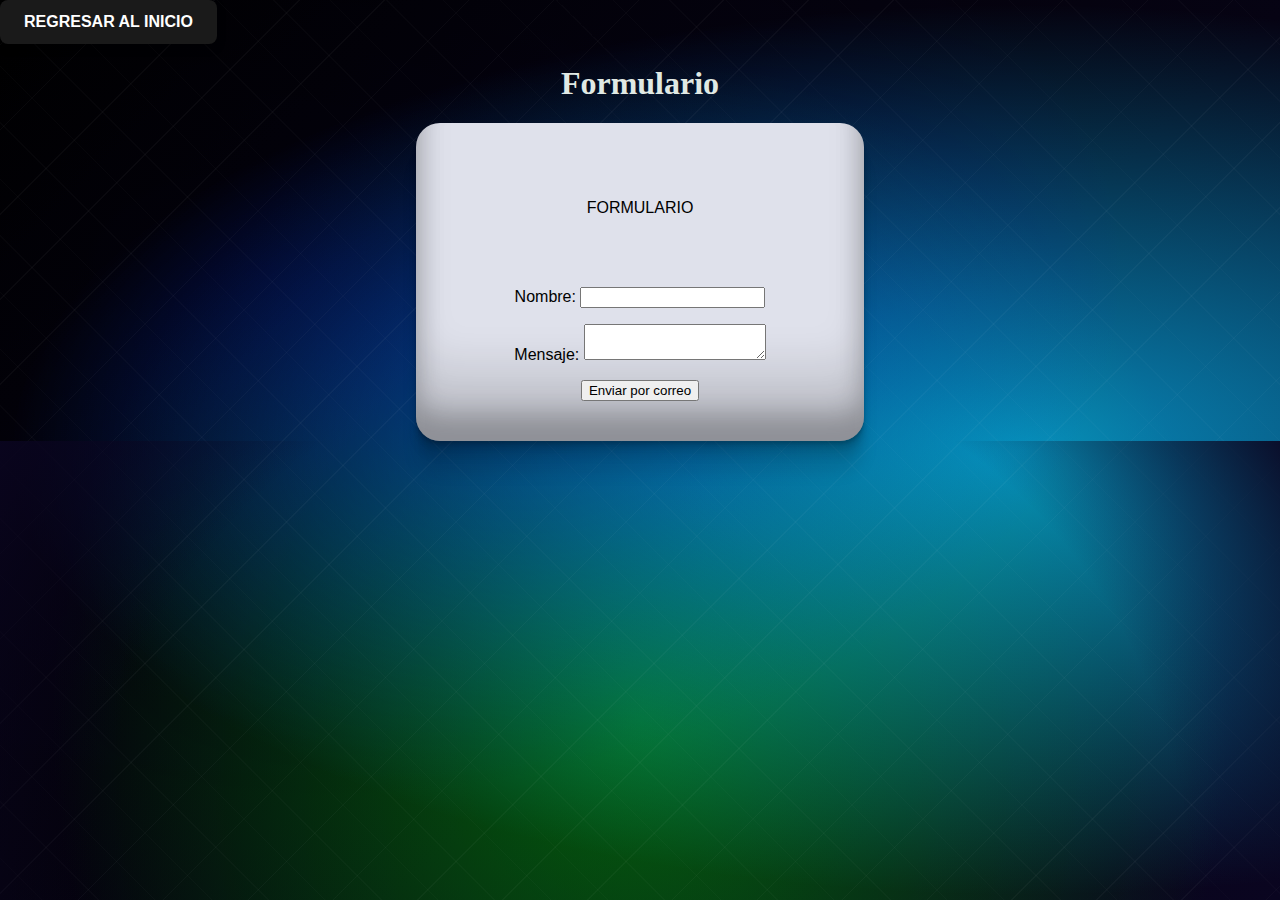
<file: proyect/form.html>
<!DOCTYPE html>
<html lang="es">
<head>
  <link rel="icon" href="imagenes/icono.png" type="image/x-icon">
    <meta charset="UTF-8">
    <meta name="viewport" content="width=device-width, initial-scale=1.0">
    <title>FORMULARIO</title>
</head>
<body style="background-color: rgb(129, 147, 147);">
    <style>
         form {
        position: relative;
        width: min(400px, 92vw);
        background: rgb(223, 225, 235);
         border-radius: 24px;
         margin: 0 auto;
         padding: 24px;
         z-index: 1;
         box-shadow: rgba(0, 0, 0, 0.17) 0px -23px 25px 0px inset, rgba(0, 0, 0, 0.15) 0px -36px 30px 0px inset, rgba(0, 0, 0, 0.1) 0px -79px 40px 0px inset, rgba(0, 0, 0, 0.06) 0px 2px 1px, rgba(0, 0, 0, 0.09) 0px 4px 2px, rgba(0, 0, 0, 0.09) 0px 8px 4px, rgba(0, 0, 0, 0.09) 0px 16px 8px, rgba(0, 0, 0, 0.09) 0px 32px 16px;
        font-family: "arial",'Times New Roman', Times, serif;
         }
.container {
  position: absolute;
  top: 0;
  left: 0;
  width: 100%;
  height: 100%;
  z-index: 0;
  background: radial-gradient(
      ellipse at 20% 30%,
      rgba(138, 43, 226, 0.8) 0%,
      rgba(138, 43, 226, 0) 60%
    ),
    radial-gradient(
      ellipse at 80% 50%,
      rgba(0, 191, 255, 0.7) 0%,
      rgba(0, 191, 255, 0) 70%
    ),
    radial-gradient(
      ellipse at 50% 80%,
      rgba(50, 205, 50, 0.6) 0%,
      rgba(50, 205, 50, 0) 65%
    ),
    linear-gradient(135deg, #000000 0%, #0a0520 100%);
  background-blend-mode: overlay, screen, hard-light;
  overflow: hidden;
  animation: aurora-drift 25s infinite alternate ease-in-out;
}

.container::before {
  content: "";
  position: absolute;
  width: 200%;
  height: 200%;
  top: -50%;
  left: -50%;
  z-index: 0;
  background: repeating-linear-gradient(
      45deg,
      rgba(255, 255, 255, 0.02) 0px,
      rgba(255, 255, 255, 0.02) 1px,
      transparent 1px,
      transparent 40px
    ),
    repeating-linear-gradient(
      -45deg,
      rgba(255, 255, 255, 0.03) 0px,
      rgba(255, 255, 255, 0.03) 1px,
      transparent 1px,
      transparent 60px
    );
  animation: grid-shift 20s linear infinite;
}

.container::after {
  content: "";
  position: absolute;
  width: 100%;
  height: 100%;
  z-index: 0;
  background: radial-gradient(
    circle at center,
    transparent 70%,
    rgba(10, 5, 32, 0.9) 100%
  );
  animation: aurora-pulse 8s infinite alternate;
}

@keyframes aurora-drift {
  0% {
    background-position:
      0% 0%,
      0% 0%,
      0% 0%;
    filter: hue-rotate(0deg) brightness(1);
  }
  50% {
    background-position:
      -10% -5%,
      5% 10%,
      0% 15%;
    filter: hue-rotate(30deg) brightness(1.2);
  }
  100% {
    background-position:
      5% 10%,
      -10% -5%,
      15% 0%;
    filter: hue-rotate(60deg) brightness(1);
  }
}

@keyframes grid-shift {
  0% {
    transform: translate(0, 0);
  }
  100% {
    transform: translate(-50%, -50%);
  }
}

@keyframes aurora-pulse {
  0% {
    opacity: 0.8;
    transform: scale(1);
  }
  50% {
    opacity: 0.5;
    transform: scale(1.05);
  }
  100% {
    opacity: 0.8;
    transform: scale(1);
  }
}
.boton-regresar {
  display: inline-block;
  padding: 0.8rem 1.5rem;
  position: relative;
  z-index: 10;
  background-color: #1a1a1a;
  color: #ffffff;
  text-decoration: none;
  border-radius: 8px;
  font-weight: bold;
  font-family: Arial, sans-serif;
  box-shadow: 0 4px 8px rgba(0,0,0,0.3);
  transition: background-color 0.3s ease;
}

.boton-regresar:hover {
  background-color: #333333;
}

    </style>
    <div class="container">
    <a href="index.html" class="boton-regresar">REGRESAR AL INICIO</a>
    <h1 style="text-align: center; color: #e0e9e4;">Formulario</h1> 
   <form action="mailto:oswaldohernandezordonez7@gmail.com?subject= Que rollo bro quisiera contactarte" method="post" enctype="text/plain"> <br> <br> <p style="text-align: center; font-family: 'Trebuchet MS', 'Lucida Sans Unicode', 'Lucida Grande', 'Lucida Sans', Arial, sans-serif;">FORMULARIO</p> <p style="text-align: center;"> <br> <br> <br> <label for="nombre">Nombre:</label> <input type="text" id="nombre" name="Nombre" required> </p> <p style="text-align: center;"> <label for="mensaje">Mensaje:</label> <textarea id="mensaje" name="Mensaje"required></textarea> </p> <p style="text-align: center;"> <input type="submit" value="Enviar por correo"> </p> </form> </div> </body> </html>
    </div>
</body>
</html>
</file>
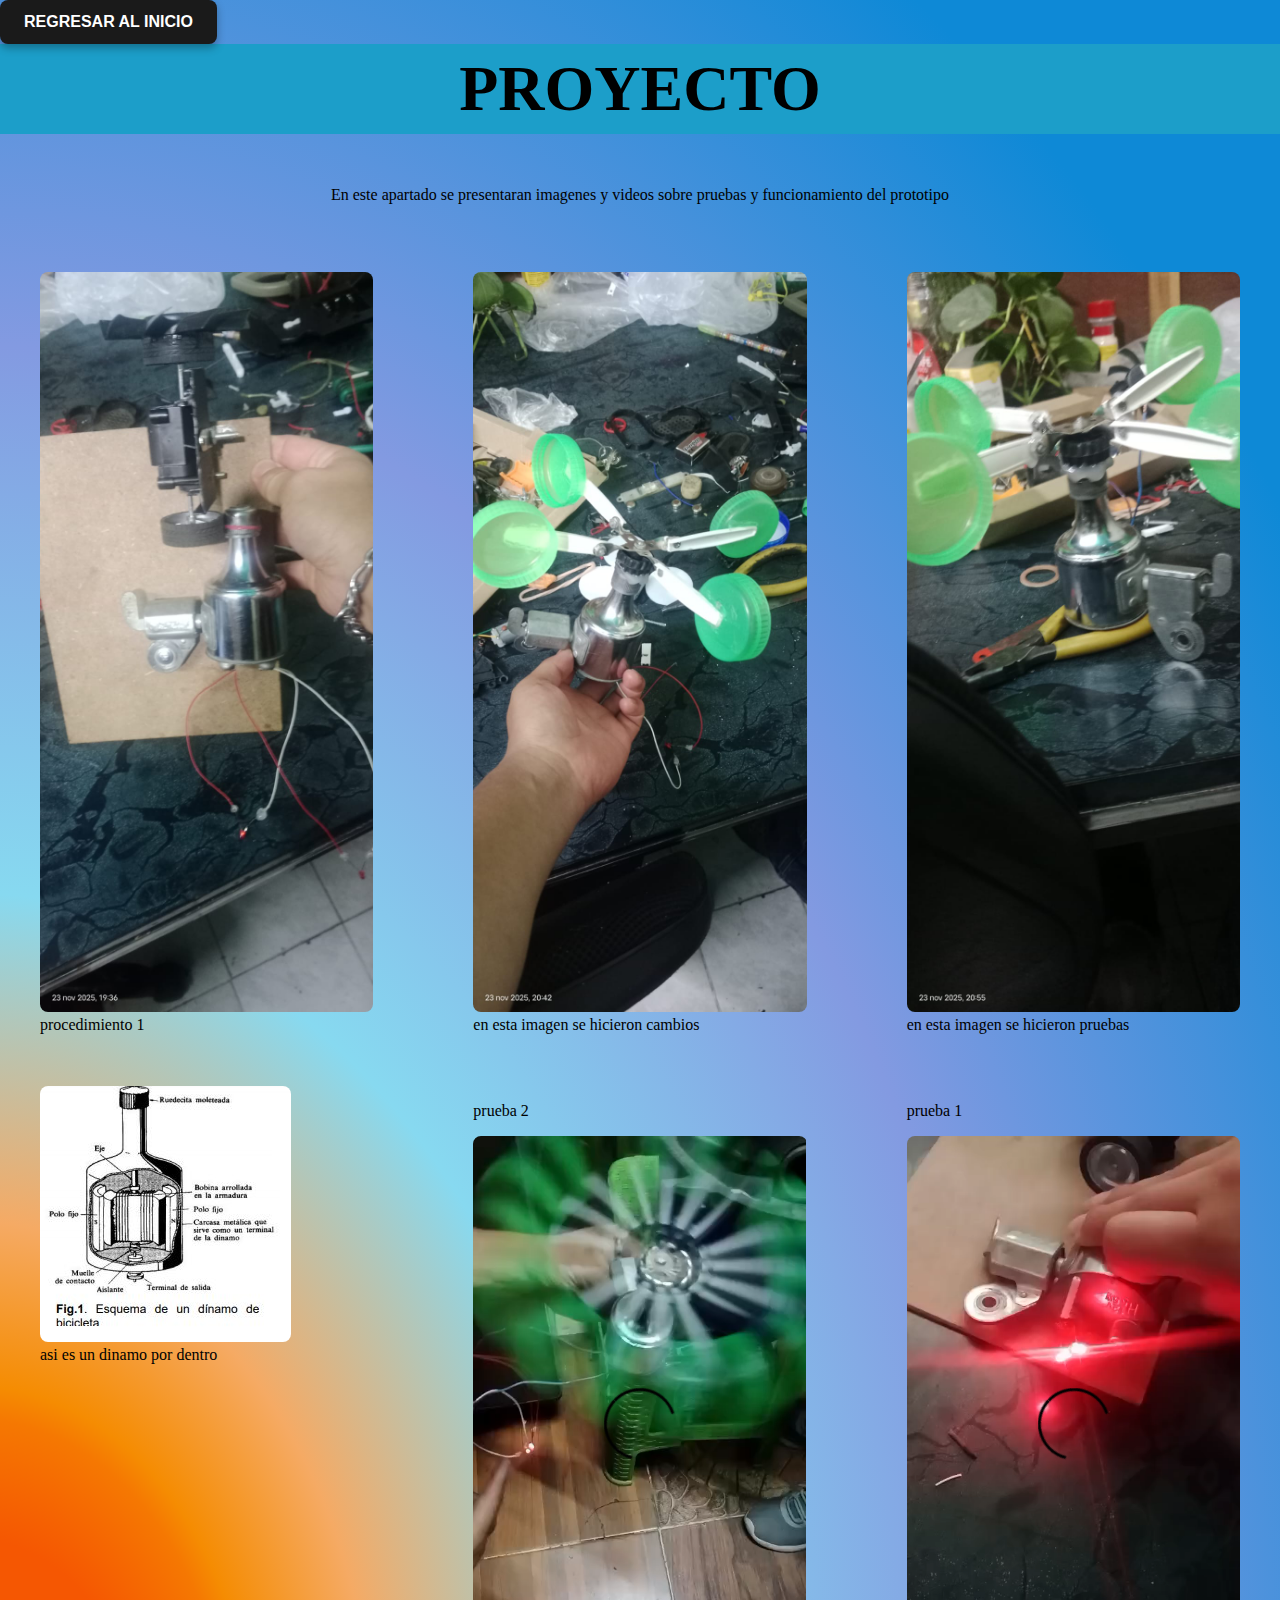
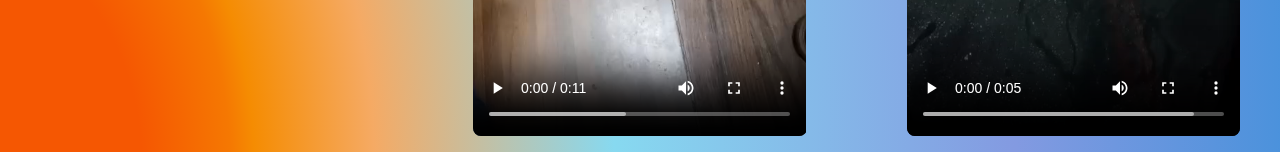
<file: proyect/proyej.html>
<!DOCTYPE html>
<html lang="en">
<head>
  <link rel="icon" href="imagenes/ixc.avif" type="image/x-icon">
    <meta charset="UTF-8">
    <meta name="viewport" content="width=device-width, initial-scale=1.0">
    <title>Proyecto</title>
</head>
<body> 
  <style>
     body {
  margin: 0; 
  display: flex;
  flex-direction: column; 
  min-height: 100vh; 
  background-color: rgb(101, 238, 238);
}

.seccion-superior {
  background-color: rgb(28, 158, 201);
  height: 10vh; 
  display: flex;
  justify-content: center;
  align-items: center;
  font-size: 2em;
}
.imagenes-flex {
  display: flex;
  flex-wrap: wrap;
  justify-content:space-around ;
  gap: 20px;
  }
.container {
  width: 100%;
  height: 100%;
  background: radial-gradient(
    125% 125% at -2% 101%,
    rgba(245, 87, 2, 1) 10.5%,
    rgba(245, 120, 2, 1) 16%,
    rgba(245, 140, 2, 1) 17.5%,
    rgba(245, 170, 100, 1) 25%,
    rgb(135, 217, 240) 40%,
    rgb(131, 154, 225) 65%,
    rgb(14, 137, 214) 100%
  );
}
.boton-regresar {
  display: inline-block;
  padding: 0.8rem 1.5rem;
  position: relative;
  z-index: 10;
  background-color: #1a1a1a;
  color: #ffffff;
  text-decoration: none;
  border-radius: 8px;
  font-weight: bold;
  font-family: Arial, sans-serif;
  box-shadow: 0 4px 8px rgba(0,0,0,0.3);
  transition: background-color 0.3s ease;
}

.boton-regresar:hover {
  background-color: #333333;
}

  </style>  
  <!--introduccion-->
</body>
<body>
  <div class="container">
  <a href="index.html" class="boton-regresar">REGRESAR AL INICIO</a>
     <div class="seccion-superior">
    <h1>PROYECTO</h1>
    <br> <br> <br>
     </div>
  <div style="margin-left: 100px; margin-right: 100px;">
  <p style="text-align: center;"> <br> <br>  En este apartado se presentaran imagenes y videos sobre pruebas y funcionamiento del prototipo
</div>
</p> <br> <br>
<!--IMAGENES-->
<div class="imagenes-flex">
  <figure>
<img src="imagenes/WhatsApp Image 2025-11-27 at 8.05.09 PM.jpeg" alt="prototipo">
<figcaption>procedimiento 1</figcaption>
  </figure>
  <figure>
<img src="imagenes/WhatsApp Image 2025-11-27 at 8.05.18 PM (1).jpeg" alt="mi mascota">
<figcaption>en esta imagen se hicieron cambios </figcaption>
  </figure>
  <figure>
<img src="imagenes/WhatsApp Image 2025-11-27 at 8.05.18 PM (2).jpeg" alt="mi mascota">
<figcaption>en esta imagen se hicieron pruebas</figcaption>
  </figure>
  <figure>
<img src="imagenes/WhatsApp Image 2025-11-27 at 8.05.28 PM.jpeg" alt="mi familia">
<figcaption>asi es un dinamo por dentro </figcaption>
  </figure>
     <figure>
       <p>prueba 2 </p>
  <video controls>
    <source src="imagenes/WhatsApp Video 2025-11-27 at 8.05.18 PM.mp4" type="video/mp4">
   </figure>
  </video>
   <figure>
      <p>prueba 1</p>
  <video controls>
    <source src="imagenes/WhatsApp Video 2025-11-27 at 11.57.51 PM.mp4" type="video/mp4">
  </video>
  </figure>
</div>
</div>
</div>
</div>
</body>
</body>
</html>
  <style>
    .imagenes-flex img, .imagenes-flex video {
      max-width: 100%;
      height: auto;
      border-radius: 8px;
    }
    .imagenes-flex figure {
      flex: 1 1 240px;
      min-width: 240px;
    }
    video { display: block; }
  </style>
</file>
<file: proyect/negrain.css>
/* FULL MODIFICATION WITH RGB, LOADING BAR, GRADIENT TITLE, RGB GALLERY, AND ANIMATED BACKGROUND */

/* ====== GLOBAL ====== */
:root{
    --rgb1: #ff005e;
    --rgb2: #00e1ff;
    --rgb3: #7b2cff;
    --bg1: #0f0c29;
    --bg2: #3daae4;
    --bg3: #24243e;
  }
  
  body{
    font-family: Arial;
    background: linear-gradient(125deg, var(--bg1), var(--bg2), var(--bg3));
    background-size: 300% 300%;
    animation: fondoAnimado 13s infinite ease alternate;
    color:white;
  }
  
  @keyframes fondoAnimado{
    0%{background-position:0% 50%;}
    100%{background-position:100% 50%;}
  }
  
  /* ====== GRADIENT TITLE LETTER BY LETTER ====== */
  .gradient-title span{
    background: linear-gradient(90deg, var(--rgb1), var(--rgb2), var(--rgb3));
    -webkit-animation-clip: text;
    color: transparent;
    display: inline-block;
    animation: titleFlow 3s infinite linear;
  }
  
  @keyframes titleFlow{
    0%{filter:hue-rotate(0deg);}
    100%{filter:hue-rotate(360deg);}
  }
  
  /* ====== RGB GALLERY EFFECT ======*/
  .rgb-card{
    position:relative;
    border-radius:14px;
    overflow:hidden;
  }
  
  .rgb-card::before{
    content:"";
    position:absolute;
    inset:-3px;
    background: linear-gradient(130deg, var(--rgb1), var(--rgb2), var(--rgb3));
    background-size:300% 300%;
    animation: rgbBorder 5s infinite linear;
    z-index:0;
    border-radius:inherit;
  }
  
  .rgb-card>*{
    position:relative;
    z-index:2;
    background:#111;
    padding:1rem;
    border-radius:inherit;
  }
  
  @keyframes rgbBorder{
    0%{background-position:0% 50%;}
    100%{background-position:100% 50%;}
  }
  
  /* ====== CLICK LOADING BAR ======*/
  a, img{
    position:relative;
  }
  
  a:active::after, img:active::after{
    content:"";
    position:absolute;
    left:0;
    bottom:-3px;
    width:100%;
    height:3px;
    background:linear-gradient(90deg, var(--rgb1), var(--rgb2), var(--rgb3));
    animation: loadingBar .4s linear;
  }
  
  @keyframes loadingBar{
    0%{transform:scaleX(0);}
    100%{transform:scaleX(1);}
  }
  
  /* ====== IMPROVED HERO ======*/
  .hero{
    background-attachment:fixed;
    filter: drop-shadow(0 0 20px #000);
  }
  
  .hero h1{
    font-size:3rem;
  }
  
  .hero p{
    color:#e3e3e3;
  }
  
  /* ===== GENERAL CARDS WITH DARK MODE =====*/
  .card, .info-card, .recycle-card{
    background:#154ba950 !important;
    color:white !important;
    box-shadow:0 0 20px rgba(0,0,0,.6);
  }
  
  .info-card img, .recycle-card img{
    border-radius:12px;
  }
  
  /* FOOTER */
  .footer{
    background:#000A;
    color:white;
    border-top:2px solid var(--rgb2);
  }
</file>
